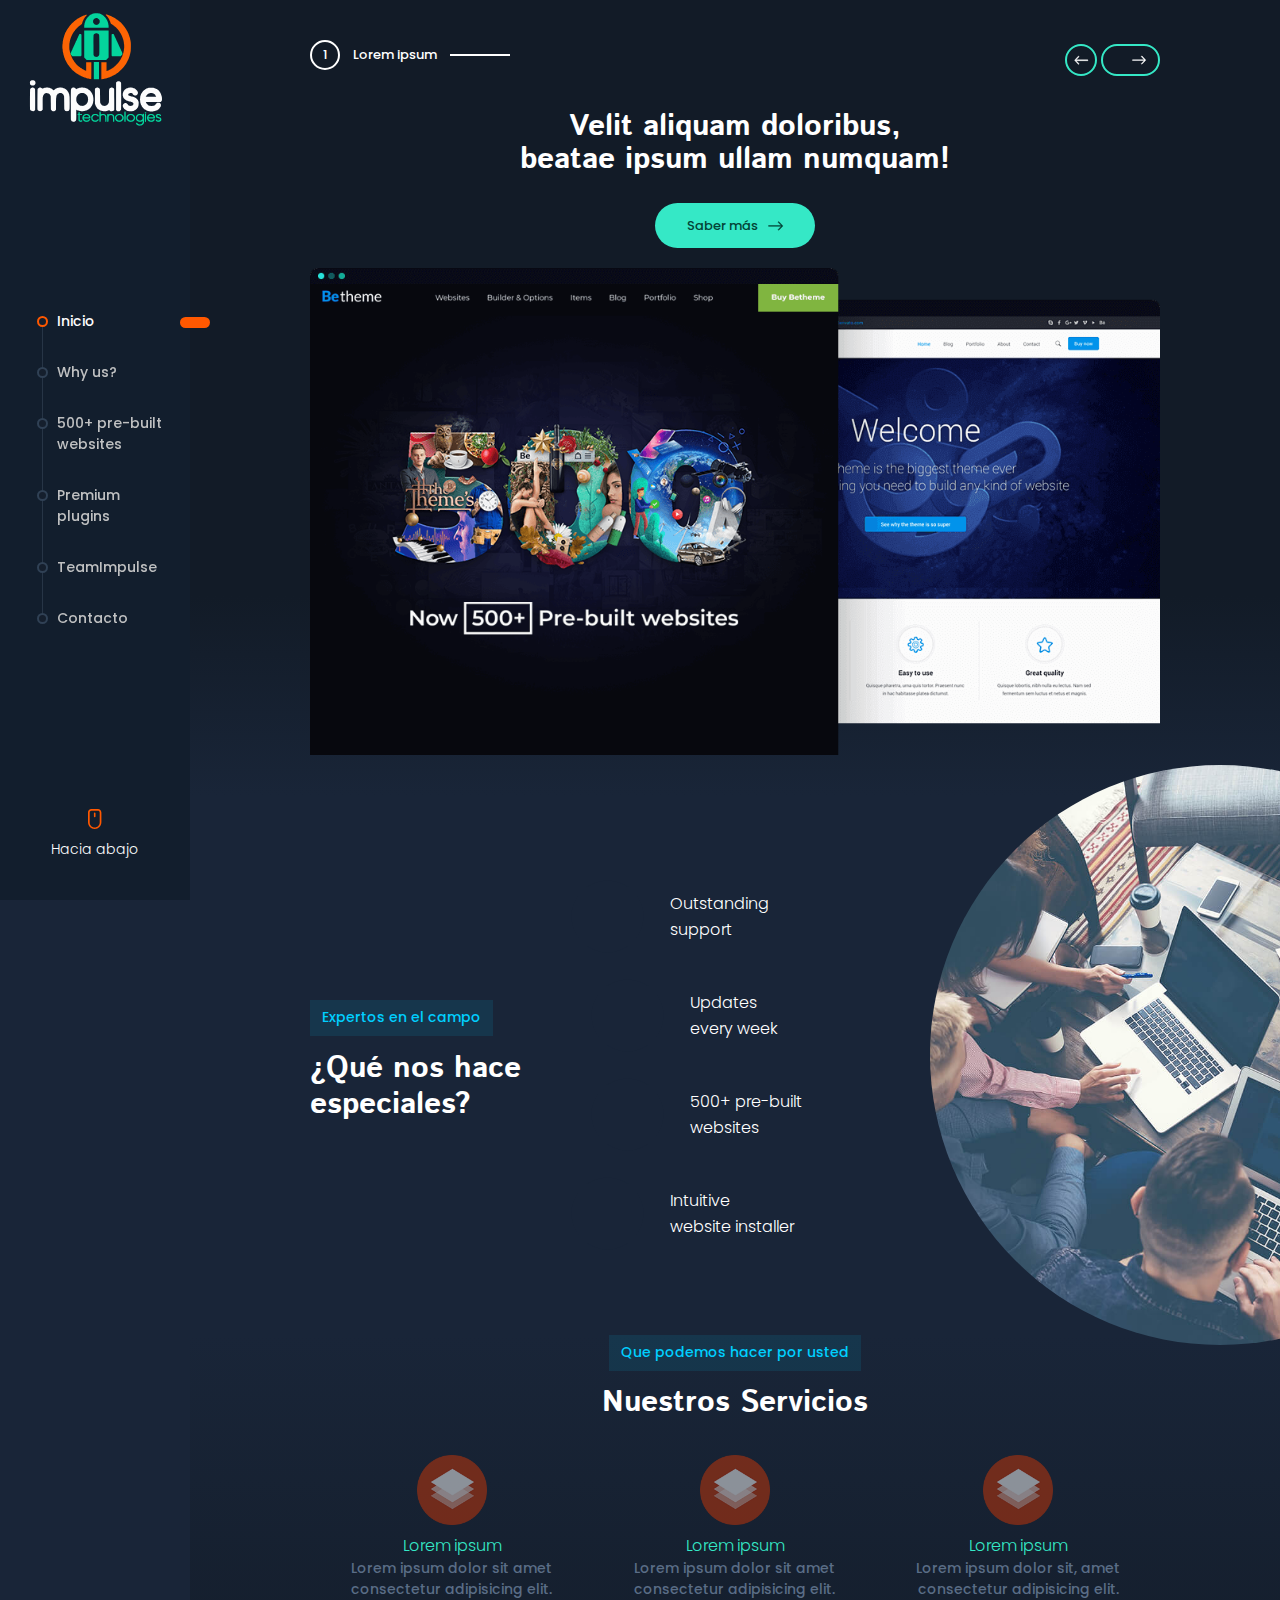
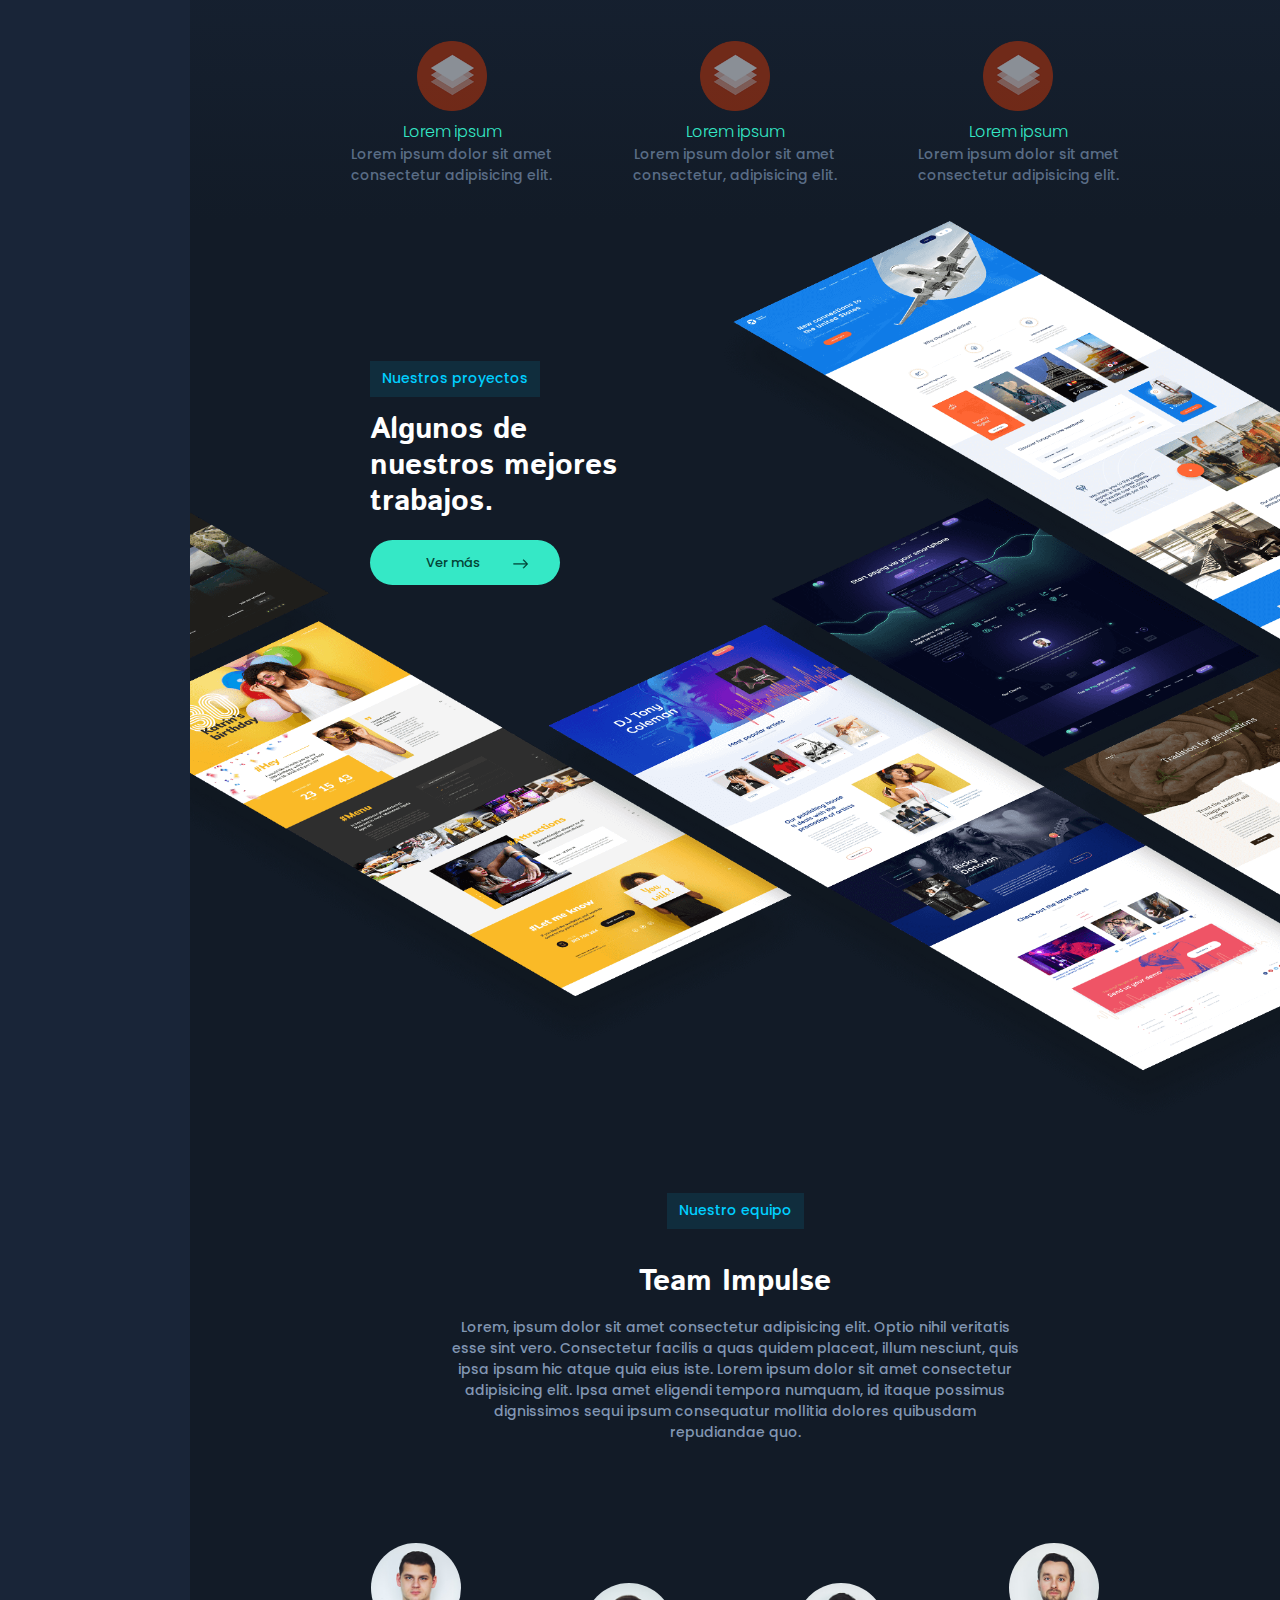
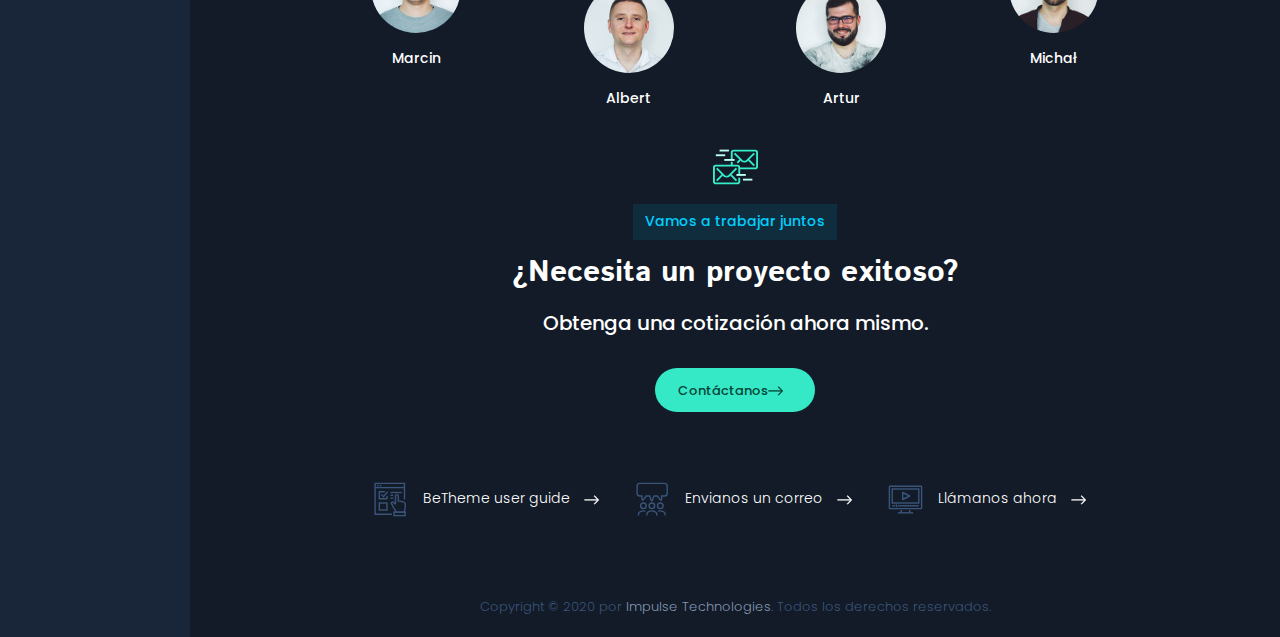
<file: index.html>
﻿<!DOCTYPE HTML>
<html class="no-js" lang="pl-PL">
<head>
        <title>Impulse Technologies | Creando tu mundo digital</title>

        <meta property="og:title" content="Impulse Technologies | Creando tu mundo digital">
        <meta property="og:url" content="index.html">
        <meta property="og:image" content="assets/images/meta.png">

        <meta charset="UTF-8">
        <meta name="viewport" content="width=device-width, initial-scale=1, maximum-scale=1">

        <meta name="description" content="We are an experienced team creating great, unique and easy to set up templates for WordPress. Our domain is creativity, experience and openness to new horizons.">
        <meta name="keywords" content="wordpress, theme, betheme, premium, multi-purpose, developer, pre-built websites, premium plugins, support">

        <link rel="icon" type="image/icon" href="assets/images/favicon.ico">
        <!-- Style -->
        <link rel="stylesheet" href="assets/css/bootstrap.css">
        <link rel="stylesheet" href="assets/css/bootstrap-grid.css">
        <link rel="stylesheet" href="assets/css/bootstrap-reboot.css">
        <link rel="stylesheet" href="assets/css/slick.css">
        <link rel="stylesheet" href="assets/css/slick-theme.css">
        <link rel="stylesheet" href="assets/css/jquery.fullpage.css">
        <link rel="stylesheet" href="assets/css/muffin.css">
    </head>

    <body>
<!-- preloader -->
        <!-- <div class="preloaderWindow">
            <div class="preloaderContainer">
                <div class="preloaderMiddle">
                    <div class="logo">
                        <img src="assets/images/logo4.svg" alt="">
                        <div class="patternImg patternImg1"><img src="assets/images/pattern/3.svg" alt=""></div>
                        <div class="patternImg patternImg2"><img src="assets/images/pattern/3.svg" alt=""></div>
                        <div class="patternImg patternImg3"><img src="assets/images/pattern/2.svg" alt=""></div>
                        <div class="patternImg patternImg4"><img src="assets/images/pattern/8.svg" alt=""></div>
                        <div class="patternImg patternImg5"><img src="assets/images/pattern/9.svg" alt=""></div>
                        <div class="patternImg patternImg6"><img src="assets/images/pattern/5.svg" alt=""></div>
                    </div>
                    <div class="line">
                        <div class="current"></div>
                    </div>
                    <div class="text">Loading, please wait...</div>
                </div>
            </div>
        </div> -->
<!-- menu -->
        <div class="menuMobile">
            <div class="logo"><a><img src="assets/images/logo3.svg" alt="Impulse Technologies"></a></div>
        </div>
        <div class="hamburger">
            <a>
                <svg version="1.1" xmlns="https://www.w3.org/2000/svg" xmlns:xlink="https://www.w3.org/1999/xlink" x="0px" y="0px"
                    width="24px" height="24px" viewBox="0 0 24 24" enable-background="new 0 0 24 24" xml:space="preserve">
                    <line class="st0" x1="22.1" y1="12" x2="2" y2="12"/>
                    <line class="st0" x1="22.1" y1="3.8" x2="2" y2="3.8"/>
                    <line class="st0" x1="2" y1="20.1" x2="22.1" y2="20.1"/>
               </svg>
            </a>
        </div>
        <div class="menuMobilePopup">
            <div class="menuMobilePopupContainer">
                <div class="menuMobilePopupMiddle">
                    <div class="mobileHeader">
                        <div class="logo"><a><img src="assets/images/logo3.svg" alt="Muffin Group"></a></div>
                        <div class="menuMobilePopupClose">
                            <a>
                                <svg version="1.1" xmlns="https://www.w3.org/2000/svg" xmlns:xlink="https://www.w3.org/1999/xlink" x="0px" y="0px"
                                    width="24px" height="24px" viewBox="0 0 24 24" enable-background="new 0 0 24 24" xml:space="preserve">
                                    <line stroke-miterlimit="10" x1="3.826" y1="4.014" x2="20.174" y2="20.361"/>
                                    <line stroke-miterlimit="10" x1="20.174" y1="4.014" x2="3.823" y2="20.365"/>
                                </svg>
                            </a>
                        </div>
                    </div>
                    <div class="menuMobilePopupWindow">
                        <div class="menuMobilePopupContent">
                            <ul>
                                <li class="button buttonHome"><a class="menu-links" menuanchor="homePage">Inicio</a></li>
                                <li class="button buttonWhy"><a class="menu-links" menuanchor="whyPage" href="#whyPage">Why us?</a></li>
                                <li class="button buttonWebsites"><a class="menu-links" menuanchor="websitesPage" href="#websitesPage">500+ pre-built websites</a></li>
                                <li class="button buttonPremium"><a class="menu-links" menuanchor="premiumPage" href="#premiumPage">Premium plugins</a></li>
                                <li class="button buttonWho"><a class="menu-links" menuanchor="teamimpulse" href="#teamimpulse">TeamImpulse</a></li>
                                <li class="button buttonContact"><a class="menu-links" menuanchor="whoPage" href="#whoPage">Contacto</a></li>
                            </ul>
                            <div class="clear"></div>
                        </div>
                    </div>
                </div>
            </div>
        </div>

        <div class="sidebar">
            <div class="logo">
                <h1><a><img src="assets/images/logo.svg" alt="Muffin Group"></a></h1>
            </div>
            <div id="menu">
                <div class="menuMiddle">
                    <div class="menuContainer">
                        <ul>
                            <li class="button buttonHome"><a class="menu-links" menuanchor="homePage"><span class="circle"></span><span class="line"></span>Inicio</a></li>
                            <li class="button buttonWhy"><a class="menu-links" menuanchor="whyPage" href="#whyPage"><span class="circle"></span><span class="line"></span>Why us?</a></li>
                            <li class="button buttonWebsites"><a class="menu-links" menuanchor="websitesPage" href="#websitesPage"><span class="circle"></span><span class="line"></span>500+ pre-built websites</a></li>
                            <li class="button buttonPremium"><a class="menu-links" menuanchor="premiumPage" href="#premiumPage"><span class="circle"></span><span class="line"></span>Premium plugins</a></li>
                            <li class="button buttonWho"><a class="menu-links" menuanchor="whoPage" href="#whoPage"><span class="circle"></span><span class="line"></span>TeamImpulse</a></li>
                            <li class="button buttonContact"><a class="menu-links" menuanchor="contactPage" href="#contactPage"><span class="circle"></span><span class="line"></span>Contacto</a></li>
                        </ul>
                        <div class="border"></div>
                    </div>
                </div>
            </div>
            <div class="scrollDown">
                <a>
                    <span class="img"><img src="assets/images/scrollDown.svg" alt=""></span>
                    <span>Hacia abajo</span>
                </a>
            </div>
            <div class="scrollUp">
                <a>
                    <span class="img"><img src="assets/images/scrollDown.svg" alt=""></span>
                    <span>Hacia arriba</span>
                </a>
            </div>
        </div>

        <iframe class="likeMuffin" src="https://www.facebook.com/plugins/like.php?href=https%3A%2F%2Fwww.facebook.com%2FMuffinGroup%2F&amp;width=120px&amp;layout=button_count&amp;action=like&amp;size=small&amp;show_faces=false&amp;share=false&amp;height=21&amp;appId" width="20px" height="21" style="border:none;overflow:hidden" scrolling="no" frameborder="0" allowTransparency="true"></iframe>
<!-- cover -->
        <div class="muffin">
            <div id="fullpage">
                <div class="section fp-auto-height">
                    <div class="sliderSection">
                        <div class="wrapper">
                            <div class="muffinSlider" data-parallax='{"y": -40}'>
                                <div class="muffinSlide">
                                    <div class="navigation">
                                        <div class="column active">
                                            <div class="number"><div>1</div></div>
                                            <div class="name">Lorem ipsum</div>
                                            <div class="preloader"><div><span></span></div></div>
                                        </div>
                                        <div class="column">
                                            <div class="number goToNext"><div>2</div></div>
                                            <div class="name goToNext">Lorem ipsum dolor sit amet</div>
                                            <div class="preloader"><div><span></span></div></div>
                                        </div>
                                        <div class="column">
                                            <div class="number goTo3Slide"><div>3</div></div>
                                            <div class="name goTo3Slide">Lorem ipsum dolor amet</div>
                                        </div>
                                    </div>
                                    <div class="headline" data-parallax='{"y": -40}'>
                                        <h1>Velit aliquam doloribus, <br>beatae ipsum ullam numquam!</h1>
                                        <div class="button">
                                            <a href="#">
                                                Saber más <span><img src="assets/images/arrow.svg" alt=""></span>
                                            </a>
                                        </div>
                                    </div>
                                    <div class="slideImage"><img src="assets/images/slides/1.png" alt=""></div>
                                </div>
                                <div class="muffinSlide">
                                    <div class="navigation">
                                        <div class="column">
                                            <div class="number goToPrev"><div>1</div></div>
                                            <div class="name goToPrev">Lorem ipsum</div>
                                            <div class="preloader"><div><span></span></div></div>
                                        </div>
                                        <div class="column active">
                                            <div class="number"><div>2</div></div>
                                            <div class="name">Lorem ipsum dolor sit amet</div>
                                            <div class="preloader"><div><span></span></div></div>
                                        </div>
                                        <div class="column">
                                            <div class="number goToNext"><div>3</div></div>
                                            <div class="name goToNext">Lorem ipsum dolor amet</div>
                                        </div>
                                    </div>
                                    <div class="headline" data-parallax='{"y": -40}'>
                                        <h1>Lorem ipsum dolor <br>saepe obcaecati sapiente?</h1>
                                        <div class="button">
                                            <a href="#">
                                                Saber más <span><img src="assets/images/arrow.svg" alt=""></span>
                                            </a>
                                        </div>
                                    </div>
                                    <div class="slideImage"><img src="assets/images/slides/2.png" alt=""></div>
                                </div>
                                
                                <div class="muffinSlide">
                                    <div class="navigation">
                                        <div class="column">
                                            <div class="number goToPrev"><div>2</div></div>
                                            <div class="name goToPrev">Lorem ipsum dolor sit amet</div>
                                            <div class="preloader"><div><span></span></div></div>
                                        </div>
                                        <div class="column active">
                                            <div class="number"><div>3</div></div>
                                            <div class="name">Lorem ipsum dolor amet</div>
                                            <div class="preloader"><div><span></span></div></div>
                                        </div>
                                        <div class="column">
                                            <div class="number goToNext"><div>1</div></div>
                                            <div class="name goToNext">Lorem ipsum</div>
                                        </div>
                                    </div>
                                    <div class="headline" data-parallax='{"y": -40}'>
                                        <h1>Amet consectetur adipisicing elit. <br>corrupti nam perferendis</h1>
                                        <div class="button">
                                            <a href="#">
                                                Saber más <span><img src="assets/images/arrow.svg" alt=""></span>
                                            </a>
                                        </div>
                                    </div>
                                    <div class="slideImage"><img src="assets/images/slides/4.png" alt=""></div>
                                </div>
                            </div>
                        </div>
                    </div>
                </div>
<!-- about -->
                <div class="section fp-auto-height">
                    <div class="whySection" data-parallax='{"y": -40}'>
                        <div class="leftSvg">
                            <svg id="bigCirclesSvg" version="1.1" xmlns="https://www.w3.org/2000/svg" xmlns:xlink="https://www.w3.org/1999/xlink" x="0px" y="0px"
                                viewBox="0 0 780 1560" enable-background="new 0 0 780 1560" xml:space="preserve">
                                <path class="lineBig" stroke-dasharray="1000 1000" stroke-dashoffset="1000" fill="none" stroke="#00A69C" stroke-width="2" d="M0,6c427.5,0,774,341.5,774,769S427.5,1554,0,1554"/>
                                <path class="lineMedium" fill="none" stroke="#00A69C" stroke-width="2" stroke-miterlimit="10" d="M0,199.5c320.6,0,580.5,254.9,580.5,575.5S320.6,1360.5,0,1360.5"/>
                            </svg>
                        </div>
                        <div class="rightPhoto"></div>
                        <div class="wrapper">
                            <div class="whyTable">
                                <div class="whyColumnLeft">
                                    <span class="sub-title">Expertos en el campo</span>
                                    <h2>¿Qué nos hace <br>especiales?</h2>
                                </div>
                                <div class="whyColumnCenter">
                                    <div class="icons">
                                        <div class="iconRow icon1">
                                            <div class="circle">
                                                <svg version="1.1" id="whyCircle1" xmlns="https://www.w3.org/2000/svg" xmlns:xlink="https://www.w3.org/1999/xlink" x="0px" y="0px"
                                                    viewBox="0 0 100 100" enable-background="new 0 0 100 100" xml:space="preserve">
                                                    <circle class="circle1" fill="#192538" stroke="#00A69C" stroke-width="2" stroke-miterlimit="10" cx="50" cy="50" r="48"/>
                                                </svg>
                                                <img src="assets/images/whyIcon1.svg" alt="">
                                            </div>
                                            <div class="title">Outstanding <br>support</div>
                                        </div>
                                        <div class="iconRow icon2 middle">
                                            <div class="circle">
                                                <svg version="1.1" id="whyCircle2" xmlns="https://www.w3.org/2000/svg" xmlns:xlink="https://www.w3.org/1999/xlink" x="0px" y="0px"
                                                    viewBox="0 0 100 100" enable-background="new 0 0 100 100" xml:space="preserve">
                                                    <circle class="circle2" fill="#192538" stroke="#00A69C" stroke-width="2" stroke-miterlimit="10" cx="50" cy="50" r="48"/>
                                                </svg>
                                                <img src="assets/images/whyIcon2.svg" alt="">
                                            </div>
                                            <div class="title">Updates <br>every week</div>
                                        </div>
                                        <div class="iconRow icon3 middle">
                                            <div class="circle">
                                                <svg version="1.1" id="whyCircle3" xmlns="https://www.w3.org/2000/svg" xmlns:xlink="https://www.w3.org/1999/xlink" x="0px" y="0px"
                                                    viewBox="0 0 100 100" enable-background="new 0 0 100 100" xml:space="preserve">
                                                    <circle class="circle3" fill="#192538" stroke="#00A69C" stroke-width="2" stroke-miterlimit="10" cx="50" cy="50" r="48"/>
                                                </svg>
                                                <img src="assets/images/whyIcon3.svg" alt="">
                                            </div>
                                            <div class="title">500+ pre-built <br>websites</div>
                                        </div>
                                        <div class="iconRow icon4">
                                            <div class="circle">
                                                <svg version="1.1" id="whyCircle4" xmlns="https://www.w3.org/2000/svg" xmlns:xlink="https://www.w3.org/1999/xlink" x="0px" y="0px"
                                                    viewBox="0 0 100 100" enable-background="new 0 0 100 100" xml:space="preserve">
                                                    <circle class="circle4" fill="#192538" stroke="#00A69C" stroke-width="2" stroke-miterlimit="10" cx="50" cy="50" r="48"/>
                                                </svg>
                                                <img src="assets/images/whyIcon4.svg" alt="">
                                            </div>
                                            <div class="title">Intuitive <br>website installer</div>
                                        </div>
                                    </div>
                                </div>
                            </div>
                        </div>
                    </div>
                </div>
<!-- testimonios -->
                <!-- <div class="section fp-auto-height">
                    <div class="clientsSection">
                        <div class="wrapper">
                            <div class="headline" data-parallax='{"y": -40}'>
                                <div class="headlineTop">Over</div>
                                <div class="headlineMiddle">
                                    <h2>200 000</h2>
                                    <svg version="1.1" xmlns="https://www.w3.org/2000/svg" xmlns:xlink="https://www.w3.org/1999/xlink" x="0px" y="0px"
                                        viewBox="0 0 1033 225" enable-background="new 0 0 1033 225" xml:space="preserve">
                                        <g>
                                            <path class="number2" fill="none" stroke="#3A547A" stroke-width="2" stroke-miterlimit="10" d="M11,219.9c-7.3,0-11-3.2-11-9.5v-7c0-5.1,2.3-10.1,7-15.1l43.8-46.1c13.2-14,25.2-26.4,36.2-37.3
                                          		c10.9-10.9,16.4-21.9,16.4-33s-2.8-19.3-8.3-24.5c-5.5-5.2-12.5-7.8-21-7.8c-13.5,0-22.9,3.1-28.1,9.4c-5.3,6.3-9.1,12.9-11.4,20.1
                                          		c-2.2,6.9-6.3,9.4-12.3,7.5l-14.8-5c-4.8-1.7-6.2-6.2-4.1-13.8c3.8-14,11.6-26,23.3-36c11.7-10,29.1-15,52.1-15
                                          		c24,0,41.5,6.2,52.3,18.5c10.8,12.4,16.3,25.8,16.3,40.2c0,19-7.9,35.7-23.7,50c-15.8,14.3-30.2,28.3-43.1,41.9l-25.2,26.3v0.6
                                          		c5.9-0.4,10.8-0.6,14.7-0.6h68.6c7.3,0,11,3.2,11,9.5v17.3c0,6.3-3.7,9.5-11,9.5H11z"/>
                                            <path class="number0" fill="none" stroke="#3A547A" stroke-width="2" stroke-miterlimit="10" d="M175.8,115.7c0-39.6,6.2-67.6,18.5-84.2c12.3-16.6,31.2-24.9,56.5-24.9c25.4,0,44.2,8.3,56.5,24.9
                                          		c12.3,16.6,18.5,44.7,18.5,84.2s-6.2,67.6-18.5,84.2c-12.3,16.6-31.2,24.9-56.5,24.9c-25.4,0-44.2-8.3-56.5-24.9
                                          		C182,183.3,175.8,155.3,175.8,115.7z M219.2,115.7c0,18.1,1.5,35.4,4.5,52.1c3,16.7,12,25,27.2,25c15.1,0,24.2-8.3,27.2-25
                                          		c3-16.7,4.5-34.1,4.5-52.1c0-18.1-1.5-35.4-4.5-52.1c-3-16.7-12-25-27.2-25c-15.1,0-24.2,8.3-27.2,25
                                          		C220.7,80.3,219.2,97.7,219.2,115.7z"/>
                                            <path class="number0" fill="none" stroke="#3A547A" stroke-width="2" stroke-miterlimit="10" d="M351.6,115.7c0-39.6,6.2-67.6,18.5-84.2c12.3-16.6,31.2-24.9,56.5-24.9c25.4,0,44.2,8.3,56.5,24.9
                                          		c12.3,16.6,18.5,44.7,18.5,84.2s-6.2,67.6-18.5,84.2c-12.3,16.6-31.2,24.9-56.5,24.9c-25.4,0-44.2-8.3-56.5-24.9
                                          		C357.7,183.3,351.6,155.3,351.6,115.7z M395,115.7c0,18.1,1.5,35.4,4.5,52.1c3,16.7,12,25,27.2,25c15.1,0,24.2-8.3,27.2-25
                                          		c3-16.7,4.5-34.1,4.5-52.1c0-18.1-1.5-35.4-4.5-52.1c-3-16.7-12-25-27.2-25c-15.1,0-24.2,8.3-27.2,25
                                          		C396.4,80.3,395,97.7,395,115.7z"/>
                                            <path class="number0" fill="none" stroke="#3A547A" stroke-width="2" stroke-miterlimit="10" d="M527.4,115.7c0-39.6,6.2-67.6,18.5-84.2C558.1,14.9,577,6.6,602.4,6.6c25.4,0,44.2,8.3,56.5,24.9
                                          		c12.3,16.6,18.5,44.7,18.5,84.2s-6.2,67.6-18.5,84.2c-12.3,16.6-31.2,24.9-56.5,24.9c-25.4,0-44.2-8.3-56.5-24.9
                                          		C533.5,183.3,527.4,155.3,527.4,115.7z M570.7,115.7c0,18.1,1.5,35.4,4.5,52.1c3,16.7,12,25,27.2,25c15.1,0,24.2-8.3,27.2-25
                                          		c3-16.7,4.5-34.1,4.5-52.1c0-18.1-1.5-35.4-4.5-52.1c-3-16.7-12-25-27.2-25c-15.1,0-24.2,8.3-27.2,25
                                          		C572.2,80.3,570.7,97.7,570.7,115.7z"/>
                                            <path class="number0" fill="none" stroke="#3A547A" stroke-width="2" stroke-miterlimit="10" d="M703.2,115.7c0-39.6,6.2-67.6,18.5-84.2c12.3-16.6,31.2-24.9,56.5-24.9c25.4,0,44.2,8.3,56.5,24.9
                                          		c12.3,16.6,18.5,44.7,18.5,84.2s-6.2,67.6-18.5,84.2c-12.3,16.6-31.2,24.9-56.5,24.9c-25.4,0-44.2-8.3-56.5-24.9
                                          		C709.3,183.3,703.2,155.3,703.2,115.7z M746.5,115.7c0,18.1,1.5,35.4,4.5,52.1c3,16.7,12,25,27.2,25c15.1,0,24.2-8.3,27.2-25
                                          		c3-16.7,4.5-34.1,4.5-52.1c0-18.1-1.5-35.4-4.5-52.1c-3-16.7-12-25-27.2-25c-15.1,0-24.2,8.3-27.2,25
                                          		C748,80.3,746.5,97.7,746.5,115.7z"/>
                                            <path class="number0" fill="none" stroke="#3A547A" stroke-width="2" stroke-miterlimit="10" d="M878.9,115.7c0-39.6,6.2-67.6,18.5-84.2c12.3-16.6,31.2-24.9,56.5-24.9c25.4,0,44.2,8.3,56.5,24.9
                                          		c12.3,16.6,18.5,44.7,18.5,84.2s-6.2,67.6-18.5,84.2c-12.3,16.6-31.2,24.9-56.5,24.9c-25.4,0-44.2-8.3-56.5-24.9
                                          		C885.1,183.3,878.9,155.3,878.9,115.7z M922.3,115.7c0,18.1,1.5,35.4,4.5,52.1c3,16.7,12,25,27.2,25c15.1,0,24.2-8.3,27.2-25
                                          		c3-16.7,4.5-34.1,4.5-52.1c0-18.1-1.5-35.4-4.5-52.1c-3-16.7-12-25-27.2-25c-15.1,0-24.2,8.3-27.2,25
                                          		C923.8,80.3,922.3,97.7,922.3,115.7z"/>
                                        </g>
                                    </svg>
                                </div>
                                <div class="headlineBottom">satisfied users!</div>
                            </div>
                            <div class="avatars" data-parallax='{"y": -40}'>
                                <div class="avatar" style="background-image: url(assets/images/avatar1.jpg)"></div>
                                <div class="avatarBig" style="background-image: url(assets/images/avatar2.jpg)"></div>
                                <div class="avatar" style="background-image: url(assets/images/avatar3.jpg)"></div>
                            </div>
                            <div class="subTitle" data-parallax='{"y": -20}'>But what do they say?</div>
                            <div class="quoteSlider">
                                <div class="quote">
                                    <div class="quoteContainer">
                                        <div class="start"><img src="assets/images/quote1.svg" alt=""></div>
                                        <div class="end"><img src="assets/images/quote2.svg" alt=""></div>
                                        Be Theme has been one of the most popular multipurpose WordPress themes for a long time. It is by far the biggest of the premier themes in terms of functionality, as well as in terms of the number of its ready-to-use pre-made layouts that cover almost any theme you can think of...
                                    </div>
                                    <div class="logoSlider">
                                        <div class="logoColumn current">
                                            <div class="logoContainer">
                                                <a data-slide="1">
                                                    <img class="normal" src="assets/images/logos/1.png" alt="">
                                                    <img class="hover" src="assets/images/logos/1h.png" alt="">
                                                </a>
                                            </div>
                                        </div>
                                        <div class="logoColumn">
                                            <div class="logoContainer">
                                                <a data-slide="2">
                                                    <img class="normal" src="assets/images/logos/2.png" alt="">
                                                    <img class="hover" src="assets/images/logos/2h.png" alt="">
                                                </a>
                                            </div>
                                        </div>
                                        <div class="logoColumn">
                                            <div class="logoContainer">
                                                <a data-slide="3">
                                                    <img class="normal" src="assets/images/logos/3.png" alt="">
                                                    <img class="hover" src="assets/images/logos/3h.png" alt="">
                                                </a>
                                            </div>
                                        </div>
                                        <div class="logoColumn">
                                            <div class="logoContainer">
                                                <a data-slide="4">
                                                    <img class="normal" src="assets/images/logos/4.png" alt="">
                                                    <img class="hover" src="assets/images/logos/4h.png" alt="">
                                                </a>
                                            </div>
                                        </div>
                                        <div class="logoColumn">
                                            <div class="logoContainer">
                                                <a data-slide="5">
                                                    <img class="normal" src="assets/images/logos/5.png" alt="">
                                                    <img class="hover" src="assets/images/logos/5h.png" alt="">
                                                </a>
                                            </div>
                                        </div>
                                        <div class="logoColumn">
                                            <div class="logoContainer">
                                                <a data-slide="6">
                                                    <img class="normal" src="assets/images/logos/6.png" alt="">
                                                    <img class="hover" src="assets/images/logos/6h.png" alt="">
                                                </a>
                                            </div>
                                        </div>
                                    </div>
                                </div>
                                <div class="quote">
                                    <div class="quoteContainer">
                                        <div class="start"><img src="assets/images/quote1.svg" alt=""></div>
                                        <div class="end"><img src="assets/images/quote2.svg" alt=""></div>
                                        Pick a unique layout to better represent your client’s project, and then wow them with plenty of integrated goods like MailChimp, Yoast and bbPress. BeTheme receives updates on a weekly basis and has more than 200 shortcodes to fall back on...
                                    </div>
                                    <div class="logoSlider">
                                        <div class="logoColumn">
                                            <div class="logoContainer">
                                                <a data-slide="1">
                                                    <img class="normal" src="assets/images/logos/1.png" alt="">
                                                    <img class="hover" src="assets/images/logos/1h.png" alt="">
                                                </a>
                                            </div>
                                        </div>
                                        <div class="logoColumn current">
                                            <div class="logoContainer">
                                                <a data-slide="2">
                                                    <img class="normal" src="assets/images/logos/2.png" alt="">
                                                    <img class="hover" src="assets/images/logos/2h.png" alt="">
                                                </a>
                                            </div>
                                        </div>
                                        <div class="logoColumn">
                                            <div class="logoContainer">
                                                <a data-slide="3">
                                                    <img class="normal" src="assets/images/logos/3.png" alt="">
                                                    <img class="hover" src="assets/images/logos/3h.png" alt="">
                                                </a>
                                            </div>
                                        </div>
                                        <div class="logoColumn">
                                            <div class="logoContainer">
                                                <a data-slide="4">
                                                    <img class="normal" src="assets/images/logos/4.png" alt="">
                                                    <img class="hover" src="assets/images/logos/4h.png" alt="">
                                                </a>
                                            </div>
                                        </div>
                                        <div class="logoColumn">
                                            <div class="logoContainer">
                                                <a data-slide="5">
                                                    <img class="normal" src="assets/images/logos/5.png" alt="">
                                                    <img class="hover" src="assets/images/logos/5h.png" alt="">
                                                </a>
                                            </div>
                                        </div>
                                        <div class="logoColumn">
                                            <div class="logoContainer">
                                                <a data-slide="6">
                                                    <img class="normal" src="assets/images/logos/6.png" alt="">
                                                    <img class="hover" src="assets/images/logos/6h.png" alt="">
                                                </a>
                                            </div>
                                        </div>
                                    </div>
                                </div>
                                <div class="quote">
                                    <div class="quoteContainer">
                                        <div class="start"><img src="assets/images/quote1.svg" alt=""></div>
                                        <div class="end"><img src="assets/images/quote2.svg" alt=""></div>
                                        Because creatives are bound to a timescale, and we also have to be ready for any type of client who comes knocking at our doors. Cut corners and find all the supplies that you need with this premium theme for WordPress...
                                    </div>
                                    <div class="logoSlider">
                                        <div class="logoColumn">
                                            <div class="logoContainer">
                                                <a data-slide="1">
                                                    <img class="normal" src="assets/images/logos/1.png" alt="">
                                                    <img class="hover" src="assets/images/logos/1h.png" alt="">
                                                </a>
                                            </div>
                                        </div>
                                        <div class="logoColumn">
                                            <div class="logoContainer">
                                                <a data-slide="2">
                                                    <img class="normal" src="assets/images/logos/2.png" alt="">
                                                    <img class="hover" src="assets/images/logos/2h.png" alt="">
                                                </a>
                                            </div>
                                        </div>
                                        <div class="logoColumn current">
                                            <div class="logoContainer">
                                                <a data-slide="3">
                                                    <img class="normal" src="assets/images/logos/3.png" alt="">
                                                    <img class="hover" src="assets/images/logos/3h.png" alt="">
                                                </a>
                                            </div>
                                        </div>
                                        <div class="logoColumn">
                                            <div class="logoContainer">
                                                <a data-slide="4">
                                                    <img class="normal" src="assets/images/logos/4.png" alt="">
                                                    <img class="hover" src="assets/images/logos/4h.png" alt="">
                                                </a>
                                            </div>
                                        </div>
                                        <div class="logoColumn">
                                            <div class="logoContainer">
                                                <a data-slide="5">
                                                    <img class="normal" src="assets/images/logos/5.png" alt="">
                                                    <img class="hover" src="assets/images/logos/5h.png" alt="">
                                                </a>
                                            </div>
                                        </div>
                                        <div class="logoColumn">
                                            <div class="logoContainer">
                                                <a data-slide="6">
                                                    <img class="normal" src="assets/images/logos/6.png" alt="">
                                                    <img class="hover" src="assets/images/logos/6h.png" alt="">
                                                </a>
                                            </div>
                                        </div>
                                    </div>
                                </div>
                                <div class="quote">
                                    <div class="quoteContainer">
                                        <div class="start"><img src="assets/images/quote1.svg" alt=""></div>
                                        <div class="end"><img src="assets/images/quote2.svg" alt=""></div>
                                        Pre-built websites represent a new and exciting trend in web design. They give the user a solid foundation to work from, and they serve as excellent conceptual design tools as well...
                                    </div>
                                    <div class="logoSlider">
                                        <div class="logoColumn">
                                            <div class="logoContainer">
                                                <a data-slide="1">
                                                    <img class="normal" src="assets/images/logos/1.png" alt="">
                                                    <img class="hover" src="assets/images/logos/1h.png" alt="">
                                                </a>
                                            </div>
                                        </div>
                                        <div class="logoColumn">
                                            <div class="logoContainer">
                                                <a data-slide="2">
                                                    <img class="normal" src="assets/images/logos/2.png" alt="">
                                                    <img class="hover" src="assets/images/logos/2h.png" alt="">
                                                </a>
                                            </div>
                                        </div>
                                        <div class="logoColumn">
                                            <div class="logoContainer">
                                                <a data-slide="3">
                                                    <img class="normal" src="assets/images/logos/3.png" alt="">
                                                    <img class="hover" src="assets/images/logos/3h.png" alt="">
                                                </a>
                                            </div>
                                        </div>
                                        <div class="logoColumn current">
                                            <div class="logoContainer">
                                                <a data-slide="4">
                                                    <img class="normal" src="assets/images/logos/4.png" alt="">
                                                    <img class="hover" src="assets/images/logos/4h.png" alt="">
                                                </a>
                                            </div>
                                        </div>
                                        <div class="logoColumn">
                                            <div class="logoContainer">
                                                <a data-slide="5">
                                                    <img class="normal" src="assets/images/logos/5.png" alt="">
                                                    <img class="hover" src="assets/images/logos/5h.png" alt="">
                                                </a>
                                            </div>
                                        </div>
                                        <div class="logoColumn">
                                            <div class="logoContainer">
                                                <a data-slide="6">
                                                    <img class="normal" src="assets/images/logos/6.png" alt="">
                                                    <img class="hover" src="assets/images/logos/6h.png" alt="">
                                                </a>
                                            </div>
                                        </div>
                                    </div>
                                </div>
                                <div class="quote">
                                    <div class="quoteContainer">
                                        <div class="start"><img src="assets/images/quote1.svg" alt=""></div>
                                        <div class="end"><img src="assets/images/quote2.svg" alt=""></div>
                                        BeTheme is one of the greatest WordPress themes, that you can use to create different kinds of websites, for electric, veterinarian, loan agency, charity agency, sitter, moving company, barber, health magazine, book writer, plumber, art agency, interior design company and many others...
                                    </div>
                                    <div class="logoSlider">
                                        <div class="logoColumn">
                                            <div class="logoContainer">
                                                <a data-slide="1">
                                                    <img class="normal" src="assets/images/logos/1.png" alt="">
                                                    <img class="hover" src="assets/images/logos/1h.png" alt="">
                                                </a>
                                            </div>
                                        </div>
                                        <div class="logoColumn">
                                            <div class="logoContainer">
                                                <a data-slide="2">
                                                    <img class="normal" src="assets/images/logos/2.png" alt="">
                                                    <img class="hover" src="assets/images/logos/2h.png" alt="">
                                                </a>
                                            </div>
                                        </div>
                                        <div class="logoColumn">
                                            <div class="logoContainer">
                                                <a data-slide="3">
                                                    <img class="normal" src="assets/images/logos/3.png" alt="">
                                                    <img class="hover" src="assets/images/logos/3h.png" alt="">
                                                </a>
                                            </div>
                                        </div>
                                        <div class="logoColumn">
                                            <div class="logoContainer">
                                                <a data-slide="4">
                                                    <img class="normal" src="assets/images/logos/4.png" alt="">
                                                    <img class="hover" src="assets/images/logos/4h.png" alt="">
                                                </a>
                                            </div>
                                        </div>
                                        <div class="logoColumn current">
                                            <div class="logoContainer">
                                                <a data-slide="5">
                                                    <img class="normal" src="assets/images/logos/5.png" alt="">
                                                    <img class="hover" src="assets/images/logos/5h.png" alt="">
                                                </a>
                                            </div>
                                        </div>
                                        <div class="logoColumn">
                                            <div class="logoContainer">
                                                <a data-slide="6">
                                                    <img class="normal" src="assets/images/logos/6.png" alt="">
                                                    <img class="hover" src="assets/images/logos/6h.png" alt="">
                                                </a>
                                            </div>
                                        </div>
                                    </div>
                                </div>
                                <div class="quote">
                                    <div class="quoteContainer">
                                        <div class="start"><img src="assets/images/quote1.svg" alt=""></div>
                                        <div class="end"><img src="assets/images/quote2.svg" alt=""></div>
                                        In the world of premium WordPress themes, BeTheme is living proof that bigger can be better...
                                    </div>
                                    <div class="logoSlider">
                                        <div class="logoColumn">
                                            <div class="logoContainer">
                                                <a data-slide="1">
                                                    <img class="normal" src="assets/images/logos/1.png" alt="">
                                                    <img class="hover" src="assets/images/logos/1h.png" alt="">
                                                </a>
                                            </div>
                                        </div>
                                        <div class="logoColumn">
                                            <div class="logoContainer">
                                                <a data-slide="2">
                                                    <img class="normal" src="assets/images/logos/2.png" alt="">
                                                    <img class="hover" src="assets/images/logos/2h.png" alt="">
                                                </a>
                                            </div>
                                        </div>
                                        <div class="logoColumn">
                                            <div class="logoContainer">
                                                <a data-slide="3">
                                                    <img class="normal" src="assets/images/logos/3.png" alt="">
                                                    <img class="hover" src="assets/images/logos/3h.png" alt="">
                                                </a>
                                            </div>
                                        </div>
                                        <div class="logoColumn">
                                            <div class="logoContainer">
                                                <a data-slide="4">
                                                    <img class="normal" src="assets/images/logos/4.png" alt="">
                                                    <img class="hover" src="assets/images/logos/4h.png" alt="">
                                                </a>
                                            </div>
                                        </div>
                                        <div class="logoColumn">
                                            <div class="logoContainer">
                                                <a data-slide="5">
                                                    <img class="normal" src="assets/images/logos/5.png" alt="">
                                                    <img class="hover" src="assets/images/logos/5h.png" alt="">
                                                </a>
                                            </div>
                                        </div>
                                        <div class="logoColumn current">
                                            <div class="logoContainer">
                                                <a data-slide="6">
                                                    <img class="normal" src="assets/images/logos/6.png" alt="">
                                                    <img class="hover" src="assets/images/logos/6h.png" alt="">
                                                </a>
                                            </div>
                                        </div>
                                    </div>
                                </div>
                            </div>
                        </div>
                    </div>
                </div> -->

<!-- servicios -->
                <div class="section fp-auto-height">
                    <div class="premiumSection">
                        <div class="wrapper">
                            <div class="headline" data-parallax='{"y": -40}'>
                                <span class="sub-title">Que podemos hacer por usted</span>
                                <h2>Nuestros Servicios</h2>
                            </div>
                            <div class="items">
                                <div class="item">
                                    <div class="itemContainer">
                                        <div class="icon"><img src="assets/images/services/13.png" width="70" alt=""></div>
                                        <div class="title">Lorem ipsum</div>
                                        <div class="desc">Lorem ipsum dolor sit amet consectetur adipisicing elit.</div>
                                    </div>
                                </div>
                                <div class="item">
                                    <div class="itemContainer">
                                        <div class="icon"><img src="assets/images/services/13.png" width="70" alt=""></div>
                                        <div class="title">Lorem ipsum</div>
                                        <div class="desc">Lorem ipsum dolor sit amet consectetur adipisicing elit.</div>
                                    </div>
                                </div>
                                <div class="item">
                                    <div class="itemContainer">
                                        <div class="icon"><img src="assets/images/services/13.png" width="70" alt=""></div>
                                        <div class="title">Lorem ipsum</div>
                                        <div class="desc">Lorem ipsum dolor sit, amet consectetur adipisicing elit.</div>
                                    </div>
                                </div>
                                <div class="item">
                                    <div class="itemContainer">
                                        <div class="icon"><img src="assets/images/services/13.png" width="70" alt=""></div>
                                        <div class="title">Lorem ipsum</div>
                                        <div class="desc">Lorem ipsum dolor sit amet consectetur adipisicing elit.</div>
                                    </div>
                                </div>
                                <div class="item">
                                    <div class="itemContainer">
                                        <div class="icon"><img src="assets/images/services/13.png" width="70" alt=""></div>
                                        <div class="title">Lorem ipsum</div>
                                        <div class="desc">Lorem ipsum dolor sit amet consectetur, adipisicing elit.</div>
                                    </div>
                                </div>
                                <div class="item">
                                    <div class="itemContainer">
                                        <div class="icon"><img src="assets/images/services/13.png" width="70" alt=""></div>
                                        <div class="title">Lorem ipsum</div>
                                        <div class="desc">Lorem ipsum dolor sit amet consectetur adipisicing elit.</div>
                                    </div>
                                </div>
                            </div>
                        </div>
                    </div>
                </div>
<!-- proyectos -->
                <div class="section fp-auto-height">
                    <div class="websitesSection proyects">
                        <div class="wrapper">
                            <div data-parallax='{"y": -60}' class="content">
                                <div class="number">
                                    <span class="sub-title">Nuestros proyectos</span>
                                    <!-- <h2>500+</h2> -->
                                    <!-- <svg version="1.1" id="Layer_1" xmlns="https://www.w3.org/2000/svg" xmlns:xlink="https://www.w3.org/1999/xlink" x="0px" y="0px"
                                         viewBox="0 0 702 227" enable-background="new 0 0 702 227" xml:space="preserve">
                                        <path fill="none" class="number5" stroke="#3A547A" stroke-width="2" stroke-miterlimit="10" d="M5.5,203.1c-3.2-4.3-3.7-8-1.3-11.1l10.3-14.1c4.1-5.7,9.1-5.8,14.9-0.4c3.5,3.2,8.9,6.1,16.3,8.7
                                      		c7.3,2.6,14.6,3.9,22,3.9c11.1,0,20.5-3.1,28.2-9.4c7.7-6.2,11.5-15.4,11.5-27.4c0-11.4-2.1-20.7-6.4-27.7
                                      		c-4.3-7-9.4-10.5-15.5-10.5c-5.2,0-10,0.5-14.3,1.4c-4.4,0.9-8.9,3.7-13.6,8.4c-3.2,3.2-8.1,4.8-14.6,4.8H23.1
                                      		c-7.9,0-11.8-3.2-11.8-9.5V19.1c0-6.3,3.2-9.5,9.5-9.5h105.5c6.3,0,9.5,3.2,9.5,9.5v17.3c0,6.3-3.2,9.5-9.5,9.5H52.6v35.9
                                      		c0,3.9-0.2,7.8-0.6,11.7h0.6c5.2-4.5,10.9-7.5,17.3-9c6.3-1.5,13.1-2.3,20.4-2.3c17.1,0,31.5,5.8,43.3,17.5
                                      		c11.8,11.7,17.7,29.7,17.7,54.1c0,22.5-7.5,39.6-22.5,51.3c-15,11.8-32.8,17.7-53.4,17.7c-17.2,0-32.1-1.9-44.6-5.6
                                      		C18.2,213.5,9.7,208.7,5.5,203.1z"/>
                                        <path fill="none" class="number0" stroke="#3A547A" stroke-width="2" stroke-miterlimit="10" d="M175.8,113.7c0-39.6,6.2-67.6,18.5-84.2c12.3-16.6,31.2-24.9,56.5-24.9c25.4,0,44.2,8.3,56.5,24.9
                                      		c12.3,16.6,18.5,44.7,18.5,84.2s-6.2,67.6-18.5,84.2c-12.3,16.6-31.2,24.9-56.5,24.9c-25.4,0-44.2-8.3-56.5-24.9
                                      		C182,181.3,175.8,153.3,175.8,113.7z M219.2,113.7c0,18.1,1.5,35.4,4.5,52.1c3,16.7,12,25,27.2,25c15.1,0,24.2-8.3,27.2-25
                                      		c3-16.7,4.5-34.1,4.5-52.1c0-18.1-1.5-35.4-4.5-52.1c-3-16.7-12-25-27.2-25c-15.1,0-24.2,8.3-27.2,25
                                      		C220.7,78.3,219.2,95.7,219.2,113.7z"/>
                                        <path fill="none" class="number0" stroke="#3A547A" stroke-width="2" stroke-miterlimit="10" d="M351.6,113.7c0-39.6,6.2-67.6,18.5-84.2c12.3-16.6,31.2-24.9,56.5-24.9c25.4,0,44.2,8.3,56.5,24.9
                                      		c12.3,16.6,18.5,44.7,18.5,84.2s-6.2,67.6-18.5,84.2c-12.3,16.6-31.2,24.9-56.5,24.9c-25.4,0-44.2-8.3-56.5-24.9
                                      		C357.7,181.3,351.6,153.3,351.6,113.7z M395,113.7c0,18.1,1.5,35.4,4.5,52.1c3,16.7,12,25,27.2,25c15.1,0,24.2-8.3,27.2-25
                                      		c3-16.7,4.5-34.1,4.5-52.1c0-18.1-1.5-35.4-4.5-52.1c-3-16.7-12-25-27.2-25c-15.1,0-24.2,8.3-27.2,25
                                      		C396.4,78.3,395,95.7,395,113.7z"/>
                                        <path fill="none" class="numberPlus" stroke="#3A547A" stroke-width="2" stroke-miterlimit="10" d="M534.8,125.3c-6.2,0-9.3-2.4-9.3-7.3v-12.6c0-4.9,3.1-7.3,9.3-7.3h63.8V34.2c0-6.2,2.4-9.3,7.3-9.3h12.6
                                      		c4.9,0,7.3,3.1,7.3,9.3V98h63.8c6.2,0,9.3,2.4,9.3,7.3V118c0,4.9-3.1,7.3-9.3,7.3h-63.8v63.8c0,6.2-2.4,9.3-7.3,9.3h-12.6
                                      		c-4.9,0-7.3-3.1-7.3-9.3v-63.8H534.8z"/>
                                    </svg> -->
                                </div>
                                <div class="title">Algunos de <br>nuestros mejores <br>trabajos.</div>
                                <div class="button">
                                    <a target="_blank" href="#">
                                        Ver más <span><img src="assets/images/arrow.svg" alt=""></span>
                                    </a>
                                </div>
                            </div>
                        </div>
                        <img data-parallax='{"y": 60}' src="assets/images/websites.png" alt="" class="photoBg">
                    </div>
                </div>
<!-- #teamimpulse -->
                <div class="section fp-auto-height">
                    <div class="whoSection">
                        <div class="wrapper">
                            <div class="intro" data-parallax='{"y": -20}'>
                                <!-- <img src="assets/images/logo2.svg" alt=""> -->
                                <span class="sub-title">Nuestro equipo</span>
                                <!-- <div class="pattern2">
                                    <div data-parallax='{"y": 100, "x": -800, "scale": 0.5, "rotateZ": -190}'><img src="assets/images/pattern/7.svg" alt=""></div>
                                    <div data-parallax='{"y": -400, "x": 500, "scale": 0.5, "rotateZ": 420}'><img src="assets/images/pattern/5.svg" alt=""></div>
                                    <div data-parallax='{"y": 600, "x": -400, "scale": 0.5, "rotateZ": 360}'><img src="assets/images/pattern/3.svg" alt=""></div>
                                    <div data-parallax='{"y": 200, "x": -400, "scale": 0.5, "rotateZ": -300}'><img src="assets/images/pattern/2.svg" alt=""></div>
                                    <div data-parallax='{"y": -100, "x": 500, "scale": 0.5, "rotateZ": -60}'><img src="assets/images/pattern/8.svg" alt=""></div>
                                    <div data-parallax='{"y": -500, "x": -200, "scale": 0.75, "rotateZ": 380}'><img src="assets/images/pattern/8.svg" alt=""></div>
                                    <div data-parallax='{"y": 300, "x": 600, "scale": 0.5, "rotateZ": -270}'><img src="assets/images/pattern/4.svg" alt=""></div>
                                    <div data-parallax='{"y": 300, "x": -500, "scale": 0.5, "rotateZ": 190}'><img src="assets/images/pattern/3.svg" alt=""></div>
                                    <div data-parallax='{"y": -200, "x": -300, "scale": 0.75, "rotateZ": -260}'><img src="assets/images/pattern/5.svg" alt=""></div>
                                    <div data-parallax='{"y": 500, "x": 500, "scale": 0.5, "rotateZ": 40}'><img src="assets/images/pattern/8.svg" alt=""></div>
                                    <div data-parallax='{"y": 100, "x": 200, "scale": 0.75, "rotateZ": -460}'><img src="assets/images/pattern/7.svg" alt=""></div>
                                    <div data-parallax='{"y": 100, "x": -200, "scale": 0.5, "rotateZ": -70}'><img src="assets/images/pattern/2.svg" alt=""></div>
                                    <div data-parallax='{"y": -200, "x": -200, "scale": 0.75, "rotateZ": 190}'><img src="assets/images/pattern/7.svg" alt=""></div>
                                    <div data-parallax='{"y": -100, "x": 400, "scale": 0.75, "rotateZ": 400}'><img src="assets/images/pattern/2.svg" alt=""></div>
                                    <div data-parallax='{"y": 200, "x": 300, "scale": 0.5, "rotateZ": 290}'><img src="assets/images/pattern/5.svg" alt=""></div>
                                    <div data-parallax='{"y": -100, "x": -100, "scale": 0.75, "rotateZ": 190}'><img src="assets/images/pattern/8.svg" alt=""></div>
                                </div> -->
                            </div>
                            <h2 data-parallax='{"y": -20}'>Team Impulse</h2>
                            <div class="columns">
                                <!-- <div class="leftColumn">
                                    <div class="rowContainer">
                                        <div class="count" data-parallax='{"y": -40}'>
                                            <div>6</div>
                                            <svg version="1.1" xmlns="https://www.w3.org/2000/svg" xmlns:xlink="https://www.w3.org/1999/xlink" x="0px" y="0px"
                                                viewBox="0 0 100 150" enable-background="new 0 0 100 150" xml:space="preserve">
                                                <g>
                                                    <path class="number6" fill="none" stroke="#3A547A" stroke-width="2" stroke-miterlimit="10" d="M3,77.4C3,49.9,7.9,31,17.8,20.8S40.1,5.5,55.1,5.5
                                                        C61,5.5,66.8,6.3,72.6,8s10.3,3.9,13.4,6.6c2.9,2.6,3.6,5.2,1.9,7.7l-6,9.1c-2,3-4.8,3-8.5,0c-1.8-1.5-4.5-2.7-8-3.8
                                                        c-3.5-1.1-7.2-1.6-11-1.6c-6.4,0-12.3,3-17.7,9s-8.1,16.2-8.1,30.6h0.4c2.7-4.2,6.6-7.1,11.5-8.9S51.2,54,58.2,54
                                                        c12.8,0,22.4,4.2,29,12.6C93.7,75,97,85.4,97,97.8c0,13.4-3.8,24.2-11.5,32.2s-19.3,12-35,12c-16.7,0-28.8-5.6-36.3-16.8
                                                        S3,98.1,3,77.4z M33.1,98.3c0,7.5,1.5,13.2,4.6,17.2c3.1,4,7.5,6,13.4,6c6.2,0,10.9-1.7,13.9-5c3.1-3.4,4.6-9.6,4.6-18.8
                                                        c0-8.1-1.5-13.9-4.6-17.6s-7.3-5.5-12.8-5.5c-6,0-10.7,2.5-14.1,7.4C34.7,86.9,33.1,92.4,33.1,98.3z"/>
                                                </g>
                                           </svg>
                                        </div>
                                        <div class="desc">
                                            Experienced<br>and creative<br>team members
                                        </div>
                                    </div>
                                </div> -->
                                <div class="centerColumn">
                                    <div class="columnContainer">
                                        Lorem, ipsum dolor sit amet consectetur adipisicing elit. Optio nihil veritatis esse sint vero. Consectetur facilis a quas quidem placeat, illum nesciunt, quis ipsa ipsam hic atque quia eius iste. Lorem ipsum dolor sit amet consectetur adipisicing elit. Ipsa amet eligendi tempora numquam, id itaque possimus dignissimos sequi ipsum consequatur mollitia dolores quibusdam repudiandae quo.
                                    </div>
                                </div>
                                <!-- <div class="rightColumn">
                                    <div class="rowContainer">
                                        <div class="desc">
                                            Years<br>of experience<br>in programming
                                        </div>
                                        <div class="count" data-parallax='{"y": -40}'>
                                            <div>8</div>
                                            <svg version="1.1" xmlns="https://www.w3.org/2000/svg" xmlns:xlink="https://www.w3.org/1999/xlink" x="0px" y="0px"
                                                viewBox="0 0 100 150" style="enable-background:new 0 0 100 150;" xml:space="preserve">
                                                <g>
                                                    <path class="number8" style="fill:none;stroke:#3A547A;stroke-width:2;stroke-miterlimit:10;" d="M2.2,105.1c0-10.6,3.3-18.9,9.8-24.8
                                                        c6.5-5.9,12.1-9.5,16.8-10.8V69c-5.3-1.7-10.4-5-15.4-9.9C8.5,54.2,6,47.7,6,39.7C6,30,9.9,21.9,17.7,15.4
                                                        c7.8-6.6,18.5-9.8,32.1-9.8c13.6,0,24.3,3.3,32.1,9.8c7.8,6.6,11.7,14.7,11.7,24.3c0,8-2.5,14.5-7.5,19.4S76.2,67.3,71,69v0.5
                                                        c4.7,1.3,10.3,4.9,16.8,10.8s9.8,14.2,9.8,24.8c0,11.4-3.7,20.8-11.2,27.9c-7.5,7.2-19.6,10.8-36.5,10.8s-29.1-3.6-36.5-10.8
                                                        C5.9,125.8,2.2,116.5,2.2,105.1z M30,102.3c0,7,1.5,12.2,4.6,15.6c3.1,3.4,8.2,5.1,15.2,5.1s12.1-1.7,15.2-5.1
                                                        c3.1-3.4,4.6-8.6,4.6-15.6c0-5.3-1.7-10.2-5.1-14.7c-3.4-4.5-8.3-6.7-14.8-6.7s-11.4,2.2-14.8,6.7C31.7,92.1,30,97,30,102.3z
                                                         M33.1,42.5c0,4.9,1.4,8.8,4.2,11.7c2.8,2.8,7,4.3,12.6,4.3s9.8-1.4,12.6-4.3c2.8-2.8,4.2-6.7,4.2-11.7c0-4.9-1.5-8.9-4.4-11.8
                                                        c-2.9-2.9-7.1-4.4-12.4-4.4c-5.3,0-9.4,1.5-12.4,4.4C34.6,33.6,33.1,37.5,33.1,42.5z"/>
                                                </g>
                                            </svg>
                                        </div>
                                    </div>
                                </div> -->
                            </div>
                            <div class="team">
                                <!-- <div class="column person1" data-parallax='{"y": 0}'>
                                    <div class="columnContainer">
                                        <div class="photo" style="background-image: url(assets/images/team1.jpg)"></div>
                                        <svg version="1.1" xmlns="https://www.w3.org/2000/svg" xmlns:xlink="https://www.w3.org/1999/xlink" x="0px" y="0px"
                                            viewBox="0 0 180 180" style="enable-background:new 0 0 180 180;" xml:space="preserve">
                                            <path style="fill:none;stroke:#3A547A;stroke-width:1.9775;stroke-miterlimit:10;" d="M2,90C2,41.4,41.4,2,90,2s88,39.4,88,88
                                                s-39.4,88-88,88S2,138.6,2,90"/>
                                        </svg>
                                        <div class="name">Konrad</div>
                                    </div>
                                </div> -->
                                <div class="column person2" data-parallax='{"y": -40}'>
                                    <div class="columnContainer">
                                        <div class="photo" style="background-image: url(assets/images/team2.jpg)"></div>
                                        <svg version="1.1" xmlns="https://www.w3.org/2000/svg" xmlns:xlink="https://www.w3.org/1999/xlink" x="0px" y="0px"
                                            viewBox="0 0 180 180" style="enable-background:new 0 0 180 180;" xml:space="preserve">
                                            <path style="fill:none;stroke:#3A547A;stroke-width:1.9775;stroke-miterlimit:10;" d="M2,90C2,41.4,41.4,2,90,2s88,39.4,88,88
                                                s-39.4,88-88,88S2,138.6,2,90"/>
                                        </svg>
                                        <div class="name">Marcin</div>
                                    </div>
                                </div>
                                <div class="column person3" data-parallax='{"y": -80}'>
                                    <div class="columnContainer">
                                        <div class="photo" style="background-image: url(assets/images/team3.jpg)"></div>
                                        <svg version="1.1" xmlns="https://www.w3.org/2000/svg" xmlns:xlink="https://www.w3.org/1999/xlink" x="0px" y="0px"
                                            viewBox="0 0 180 180" style="enable-background:new 0 0 180 180;" xml:space="preserve">
                                            <path style="fill:none;stroke:#3A547A;stroke-width:1.9775;stroke-miterlimit:10;" d="M2,90C2,41.4,41.4,2,90,2s88,39.4,88,88
                                                s-39.4,88-88,88S2,138.6,2,90"/>
                                        </svg>
                                        <div class="name">Albert</div>
                                    </div>
                                </div>
                                <div class="column person4" data-parallax='{"y": -80}'>
                                    <div class="columnContainer">
                                        <div class="photo" style="background-image: url(assets/images/team4.jpg)"></div>
                                        <svg version="1.1" xmlns="https://www.w3.org/2000/svg" xmlns:xlink="https://www.w3.org/1999/xlink" x="0px" y="0px"
                                            viewBox="0 0 180 180" style="enable-background:new 0 0 180 180;" xml:space="preserve">
                                            <path style="fill:none;stroke:#3A547A;stroke-width:1.9775;stroke-miterlimit:10;" d="M2,90C2,41.4,41.4,2,90,2s88,39.4,88,88
                                                s-39.4,88-88,88S2,138.6,2,90"/>
                                        </svg>
                                        <div class="name">Artur</div>
                                    </div>
                                </div>
                                <div class="column person5" data-parallax='{"y": -40}'>
                                    <div class="columnContainer">
                                        <div class="photo" style="background-image: url(assets/images/team5.jpg)"></div>
                                        <svg version="1.1" xmlns="https://www.w3.org/2000/svg" xmlns:xlink="https://www.w3.org/1999/xlink" x="0px" y="0px"
                                            viewBox="0 0 180 180" style="enable-background:new 0 0 180 180;" xml:space="preserve">
                                            <path style="fill:none;stroke:#3A547A;stroke-width:1.9775;stroke-miterlimit:10;" d="M2,90C2,41.4,41.4,2,90,2s88,39.4,88,88
                                                s-39.4,88-88,88S2,138.6,2,90"/>
                                        </svg>
                                        <div class="name">Michał</div>
                                    </div>
                                </div>
                                <!-- <div class="column person6">
                                    <div class="columnContainer">
                                        <div class="photo" style="background-image: url(assets/images/team6.jpg)"></div>
                                        <svg version="1.1" xmlns="https://www.w3.org/2000/svg" xmlns:xlink="https://www.w3.org/1999/xlink" x="0px" y="0px"
                                            viewBox="0 0 180 180" style="enable-background:new 0 0 180 180;" xml:space="preserve">
                                            <path style="fill:none;stroke:#3A547A;stroke-width:1.9775;stroke-miterlimit:10;" d="M2,90C2,41.4,41.4,2,90,2s88,39.4,88,88
                                                s-39.4,88-88,88S2,138.6,2,90"/>
                                        </svg>
                                        <div class="name">Wojtek</div>
                                    </div>
                                </div> -->
                            </div>
                        </div>
                    </div>
                </div>
<!-- Contacto -->
                <div class="section fp-auto-height">
                    <div class="contactSection">
                        <div class="wrapper">
                            <div class="column-contactcs">
                                <div class="icon" data-parallax='{"y": -40}'><img src="assets/images/contactIcon2.svg" alt=""></div>
                                <span data-parallax='{"y": -40}' class="sub-title">Vamos a trabajar juntos</span>
                            </div>
                            <h2 data-parallax='{"y": -40}'>¿Necesita un proyecto exitoso?</h2>
                            <div class="columns">
                                <!-- <div class="column">
                                    <div class="icon" data-parallax='{"y": -40}'><img src="assets/images/contactIcon1.svg" alt=""></div>
                                    <div class="title" data-parallax='{"y": -20}'>
                                        <div>Support contacto</div>
                                    </div>
                                    <div class="button">
                                        <a href="#" target="_blank">
                                            Read more <span><img src="assets/images/arrow.svg" alt=""></span>
                                        </a>
                                    </div>
                                </div> -->
                                <div class="column">
                                    <!-- <div class="icon" data-parallax='{"y": -40}'><img src="assets/images/contactIcon2.svg" alt=""></div> -->
                                    <div class="title" data-parallax='{"y": -20}'>
                                        <div>Obtenga una cotización ahora mismo.</div>
                                        
                                    </div>
                                    <div class="button">
                                        <a href="#" rel="nofollow" target="_blank">
                                            Contáctanos <span><img src="assets/images/arrow.svg" alt=""></span>
                                        </a>
                                    </div>
                                </div>
                            </div>
                            <div class="links">
                                <div class="column">
                                    <a href="#" target="_blank"><span class="icon"><img src="assets/images/linkIcon1.svg" alt=""></span>BeTheme user guide <span class="arrow"><img src="assets/images/arrow2.svg" alt=""></span></a>
                                </div>
                                <div class="column">
                                    <a href="#" target="_blank"><span class="icon"><img src="assets/images/linkIcon2.svg" alt=""></span>Envianos un correo <span class="arrow"><img src="assets/images/arrow2.svg" alt=""></span></a>
                                </div>
                                <div class="column">
                                    <a href="#" target="_blank" rel="nofollow"><span class="icon"><img src="assets/images/linkIcon3.svg" alt=""></span>Llámanos ahora <span class="arrow"><img src="assets/images/arrow2.svg" alt=""></span></a>
                                </div>
                            </div>
                            <div class="copyright">Copyright © 2020 por <a href="#!">Impulse Technologies</a>. Todos los derechos reservados.
                                <!-- Escribenos a nuestras <a target="_blank" href="#">Redes</a>. -->
                            </div>
                        </div>
                    </div>
                </div>
            </div>
            <!-- <div class="pattern">
                <div style="top: 15%; left: 10%;" data-parallax='{"y": 500, "x": -300, "scale": 1, "rotateZ": 290}'><img src="assets/images/pattern/1.svg" alt=""></div>
                <div style="top: 25%; right: 14%;" data-parallax='{"y": -300, "x": 600, "scale": 0.5, "rotateZ": -70}'><img src="assets/images/pattern/6.svg" alt=""></div>
                <div style="top: 28%; left: 75%;" data-parallax='{"y": -300, "x": -500, "scale": 0.5, "rotateZ": -190}'><img src="assets/images/pattern/9.svg" alt=""></div>
                <div style="top: 74%; right: 36%;" data-parallax='{"y": 400, "x": 100, "scale": 1.5, "rotateZ": 120}'><img src="assets/images/pattern/4.svg" alt=""></div>
                <div style="top: 3%; left: 30%;" data-parallax='{"y": 200, "x": -300, "scale": 0, "rotateZ": 60}'><img src="assets/images/pattern/5.svg" alt=""></div>
                <div style="top: 66%; right: 84%;" data-parallax='{"y": -500, "x": -300, "scale": 0.5, "rotateZ": 90}'><img src="assets/images/pattern/8.svg" alt=""></div>
                <div style="top: 40%; right: 85%;" data-parallax='{"y": 400, "x": 200, "scale": 1.5, "rotateZ": -60}'><img src="assets/images/pattern/4.svg" alt=""></div>
                <div style="top: 4%; left: 40%;" data-parallax='{"y": -400, "x": 200, "scale": 1, "rotateZ": 290}'><img src="assets/images/pattern/8.svg" alt=""></div>
                <div style="top: 36%; right: 37%;" data-parallax='{"y": -100, "x": 200, "scale": 0.5, "rotateZ": -70}'><img src="assets/images/pattern/1.svg" alt=""></div>
                <div style="top: 47%; left: 33%;" data-parallax='{"y": 200, "x": -200, "scale": 0.5, "rotateZ": -190}'><img src="assets/images/pattern/7.svg" alt=""></div>
                <div style="top: 86%; right: 9%;" data-parallax='{"y": -400, "x": 500, "scale": 1.5, "rotateZ": 120}'><img src="assets/images/pattern/5.svg" alt=""></div>
                <div style="top: 9%; left: 17%;" data-parallax='{"y": 600, "x": -400, "scale": 1, "rotateZ": 60}'><img src="assets/images/pattern/9.svg" alt=""></div>
                <div style="top: 26%; left: 40%;" data-parallax='{"y": 200, "x": -400, "scale": 0.5, "rotateZ": -300}'><img src="assets/images/pattern/2.svg" alt=""></div>
                <div style="top: 98%; right: 2%;" data-parallax='{"y": -100, "x": 500, "scale": 1.5, "rotateZ": -60}'><img src="assets/images/pattern/1.svg" alt=""></div>
                <div style="top: 11%; left: 90%;" data-parallax='{"y": -200, "x": -300, "scale": 1, "rotateZ": 180}'><img src="assets/images/pattern/8.svg" alt=""></div>
                <div style="top: 47%; right: 74%;" data-parallax='{"y": 300, "x": 600, "scale": 0.5, "rotateZ": -270}'><img src="assets/images/pattern/4.svg" alt=""></div>
                <div style="top: 88%; left: 25%;" data-parallax='{"y": 300, "x": -500, "scale": 0.5, "rotateZ": 190}'><img src="assets/images/pattern/3.svg" alt=""></div>
                <div style="top: 97%; left: 30%;" data-parallax='{"y": -200, "x": -300, "scale": 1, "rotateZ": -260}'><img src="assets/images/pattern/5.svg" alt=""></div>
                <div style="top: 36%; right: 24%;" data-parallax='{"y": 500, "x": 500, "scale": 0.5, "rotateZ": 90}'><img src="assets/images/pattern/6.svg" alt=""></div>
                <div style="top: 95%; left: 60%;" data-parallax='{"y": 100, "x": 200, "scale": 1, "rotateZ": -160}'><img src="assets/images/pattern/7.svg" alt=""></div>
                <div style="top: 14%; right: 67%;" data-parallax='{"y": 100, "x": -200, "scale": 0.5, "rotateZ": -70}'><img src="assets/images/pattern/9.svg" alt=""></div>
                <div style="top: 63%; left: 73%;" data-parallax='{"y": -200, "x": -200, "scale": 0.5, "rotateZ": 190}'><img src="assets/images/pattern/7.svg" alt=""></div>
                <div style="top: 12%; right: 35%;" data-parallax='{"y": -100, "x": 400, "scale": 1.5, "rotateZ": 50}'><img src="assets/images/pattern/2.svg" alt=""></div>
                <div style="top: 85%; right: 90%;" data-parallax='{"y": 200, "x": 300, "scale": 0.5, "rotateZ": 290}'><img src="assets/images/pattern/5.svg" alt=""></div>
                <div style="top: 93%; left: 23%;" data-parallax='{"y": -100, "x": -100, "scale": 0.5, "rotateZ": 190}'><img src="assets/images/pattern/9.svg" alt=""></div>
                <div style="top: 75%; left: 0%;" data-parallax='{"y": 0, "x": 200, "scale": 0.5, "rotateZ": -160}'><img src="assets/images/pattern/1.svg" alt=""></div>
                <div style="top: 84%; right: 67%;" data-parallax='{"y": 300, "x": -20, "scale": 1.5, "rotateZ": -70}'><img src="assets/images/pattern/2.svg" alt=""></div>
                <div style="top: 69%; right: 9%;" data-parallax='{"y": -100, "x": 300, "scale": 1.5, "rotateZ": 120}'><img src="assets/images/pattern/8.svg" alt=""></div>
                <div style="top: 74%; left: 57%;" data-parallax='{"y": 600, "x": -200, "scale": 1, "rotateZ": 60}'><img src="assets/images/pattern/7.svg" alt=""></div>
                <div style="top: 2%; right: 4%;" data-parallax='{"y": 400, "x": -200, "scale": 1.5, "rotateZ": -60}'><img src="assets/images/pattern/1.svg" alt=""></div>
                <div style="top: 15%; left: 90%;" data-parallax='{"y": -200, "x": -300, "scale": 1, "rotateZ": 180}'><img src="assets/images/pattern/2.svg" alt=""></div>
                <div style="top: 17%; right: 74%;" data-parallax='{"y": -300, "x": 600, "scale": 0.5, "rotateZ": -70}'><img src="assets/images/pattern/7.svg" alt=""></div>
                <div style="top: 48%; left: 25%;" data-parallax='{"y": 300, "x": -500, "scale": 0.5, "rotateZ": 190}'><img src="assets/images/pattern/2.svg" alt=""></div>
                <div style="top: 44%; right: 64%;" data-parallax='{"y": -400, "x": 100, "scale": 1.5, "rotateZ": 120}'><img src="assets/images/pattern/1.svg" alt=""></div>
                <div style="top: 17%; left: 0%;" data-parallax='{"y": -200, "x": -300, "scale": 1, "rotateZ": -60}'><img src="assets/images/pattern/3.svg" alt=""></div>
                <div style="top: 66%; right: 24%;" data-parallax='{"y": 500, "x": 300, "scale": 0.5, "rotateZ": 190}'><img src="assets/images/pattern/2.svg" alt=""></div>
                <div style="top: 10%; right: 15%;" data-parallax='{"y": -400, "x": -200, "scale": 1.5, "rotateZ": -60}'><img src="assets/images/pattern/4.svg" alt=""></div>
                <div style="top: 14%; right: 67%;" data-parallax='{"y": -100, "x": -200, "scale": 0.5, "rotateZ": -70}'><img src="assets/images/pattern/9.svg" alt=""></div>
                <div style="top: 63%; left: 73%;" data-parallax='{"y": -200, "x": -200, "scale": 0.5, "rotateZ": -190}'><img src="assets/images/pattern/6.svg" alt=""></div>
                <div style="top: 12%; right: 25%;" data-parallax='{"y": 300, "x": 400, "scale": 1.5, "rotateZ": 120}'><img src="assets/images/pattern/3.svg" alt=""></div>
                <div style="top: 9%; right: 90%;" data-parallax='{"y": 200, "x": 300, "scale": 0.5, "rotateZ": 290}'><img src="assets/images/pattern/8.svg" alt=""></div>
                <div style="top: 3%; left: 23%;" data-parallax='{"y": -100, "x": -100, "scale": 0.5, "rotateZ": -190}'><img src="assets/images/pattern/6.svg" alt=""></div>
                <div style="top: 15%; left: 0%;" data-parallax='{"y": 0, "x": 200, "scale": 0.5, "rotateZ": -160}'><img src="assets/images/pattern/2.svg" alt=""></div>
                <div style="top: 19%; right: 67%;" data-parallax='{"y": 300, "x": -20, "scale": 1.5, "rotateZ": -70}'><img src="assets/images/pattern/5.svg" alt=""></div>
                <div style="top: 22%; right: 9%;" data-parallax='{"y": -100, "x": 300, "scale": 1.5, "rotateZ": 120}'><img src="assets/images/pattern/8.svg" alt=""></div>
                <div style="top: 54%; left: 57%;" data-parallax='{"y": 600, "x": -200, "scale": 1, "rotateZ": 160}'><img src="assets/images/pattern/6.svg" alt=""></div>
            </div> -->
        </div>

        <!-- JavaScripts -->
        <script src="assets/js/jquery.min.js"></script>
        <script src="assets/js/vivus.js"></script>
        <script src="assets/js/jquery.parallax-scroll.js"></script>
        <script src="assets/js/pathformer.js"></script>
        <script src="assets/js/tether.js"></script>
        <script src="assets/js/bootstrap.min.js"></script>
        <script src="assets/js/slick.min.js"></script>
        <script src="assets/js/modernizr.min.js"></script>
        <script src="assets/js/jquery.fullpage.js"></script>
        <script src="assets/js/muffin.js"></script>
    </body>
</html>
</file>
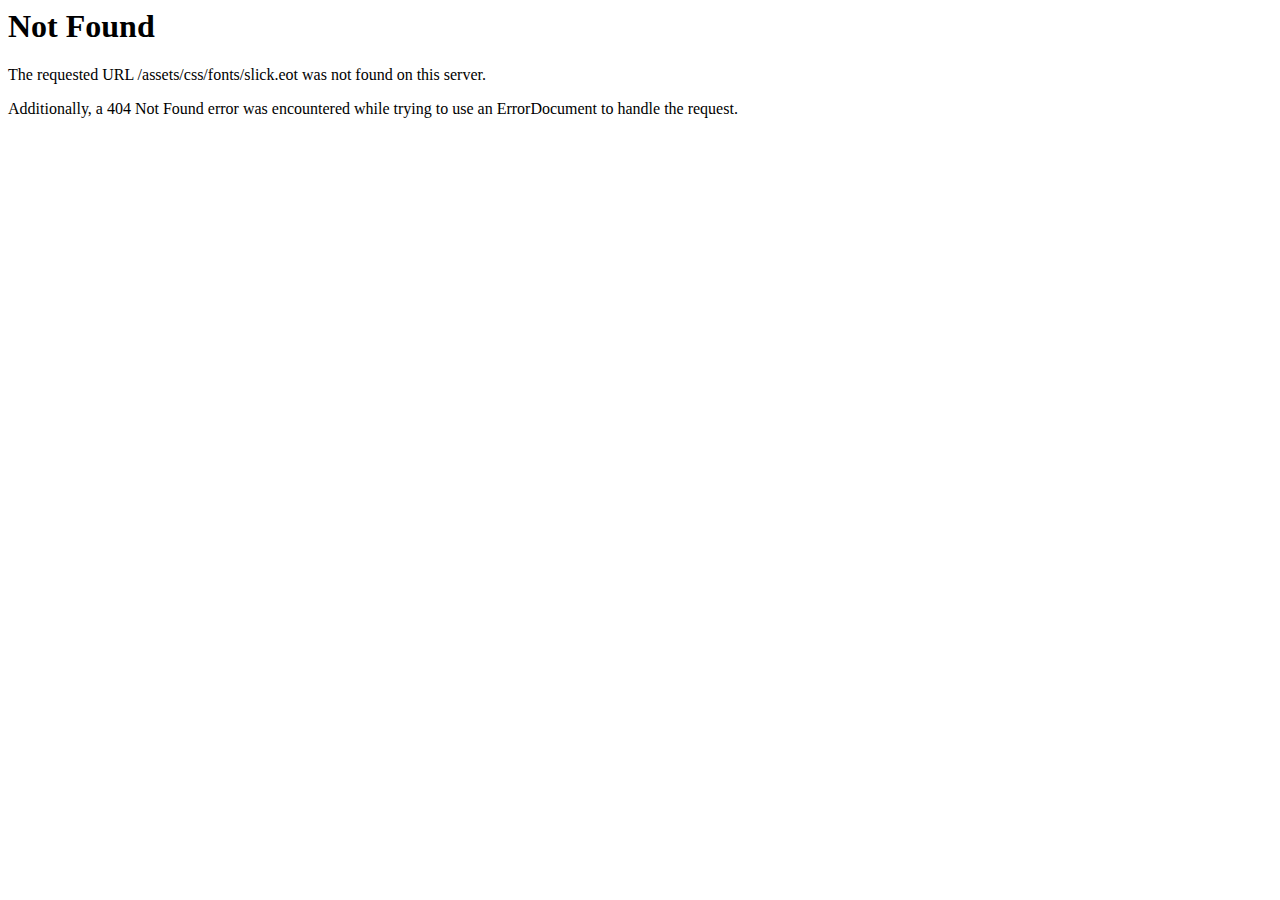
<file: assets/css/fonts/slick.html>
<!DOCTYPE HTML PUBLIC "-//IETF//DTD HTML 2.0//EN">
<html><head>
<title>404 Not Found</title>
</head><body>
<h1>Not Found</h1>
<p>The requested URL /assets/css/fonts/slick.eot was not found on this server.</p>
<p>Additionally, a 404 Not Found
error was encountered while trying to use an ErrorDocument to handle the request.</p>
</body></html>
</file>
<file: assets/css/muffin.css>
@import url('https://fonts.googleapis.com/css?family=Istok+Web:700|Playfair+Display|Poppins:300,500&amp;subset=latin-ext');
@charset "utf-8";
:root {
  --bg: #121E2D;
  --bg-white: #DCDDDE;
  --font: 'Nunito', sans-serif;
  --font-text: 'Montserrat', sans-serif;
  --logo-orange: #FF5800;
  --logo-green: #00A69C;
  --logo-white: #FFFFFF;
}

.sub-title {
  height: 36px;
  padding: 0 12px;
  font-size: 14px;
  line-height: 35px;
  display: inline-block;
  margin-bottom: 15px;
  background: rgba(0, 207, 255, 0.1);
  color: #00CFFF !important;
}
.fIstok {
  font-family: 'Istok Web', sans-serif;
  font-weight: 700;
}
.fPoppinsRegular {
  font-family: 'Poppins', sans-serif;
  font-weight: 300;
}
.fPoppinsBold {
  font-family: 'Poppins', sans-serif;
  font-weight: 500;
}
.fPlayfair {
  font-family: 'Playfair Display', serif;
  font-weight: 400;
}
a,
a:hover,
a:active,
a:visited,
a:focus {
  text-decoration: none !important;
}
:hover,
:active,
:visited,
:focus {
  outline: none !important;
}
:invalid {
  outline: none;
  box-shadow: none;
  -moz-box-shadow: none;
  -webkit-box-shadow: none;
}
:-moz-ui-invalid {
  outline: none;
  box-shadow: none;
  -moz-box-shadow: none;
  -webkit-box-shadow: none;
}
input:-webkit-autofill {
  -webkit-box-shadow: 0 0 0px 1000px white inset !important;
}
body,
html {
  background: #192538;
  font-family: 'Poppins', sans-serif;
  font-weight: 500;
  color: #ffffff;
  padding: 0;
  margin: 0;
  position: relative;
  font-size: 15px;
}
html {
  height: 100%;
}
body {
  height: 100%;
}
header,
section,
footer,
nav,
aside,
article {
  display: block;
}
.listClear {
  margin: 0;
  padding: 0;
  list-style: none;
}
.clearBoth {
  clear: both;
}
a {
  cursor: pointer;
  text-decoration: none;
}
a img {
  border: none;
}
input,
textarea,
button {
  outline: none;
}
form {
  padding: 0;
  margin: 0;
}
strong {
  font-weight: normal;
}
video {
  display: block !important;
}
a[href^="tel"] {
  color: inherit;
  text-decoration: none;
  border: none !important;
}
.wrapper {
  margin: 0 240px;
}
.float-right {
  float: right;
}
.float-left {
  float: left;
}
.alignLeft {
  text-align: left;
}
.alignCenter {
  text-align: center;
}
.alignRight {
  text-align: right;
}
.lineThrough {
  text-decoration: line-through;
}
.dib {
  display: inline-block;
  vertical-align: middle;
}
a {
  -webkit-transition: 0.2s;
  -moz-transition: 0.2s;
  -o-transition: 0.2s;
  transition: 0.2s;
}
.menuMobile {
  position: absolute;
  top: 0;
  left: 0;
  z-index: 9999;
  padding: 10px;
  display: none;
}
.menuMobile .logo img {
  width: 140px;
}
.hamburger {
  position: fixed;
  top: 13px;
  right: 15px;
  -webkit-backface-visibility: hidden;
  -webkit-transform: translateZ(0);
  z-index: 999;
  background: #35e8c6;
  width: 40px;
  height: 40px;
  text-align: center;
  -moz-border-radius: 50%;
  -webkit-border-radius: 50%;
  -o-border-radius: 50%;
  border-radius: 50%;
  -webkit-transition: 0.2s;
  -moz-transition: 0.2s;
  -o-transition: 0.2s;
  transition: 0.2s;
  -ms-transform: translate(0, -50px);
  -webkit-transform: translate(0, -50px);
  transform: translate(0, -50px);
  opacity: 0;
  visibility: hidden;
  display: none;
}
.hamburger a {
  display: block;
  width: 40px;
  height: 40px;
}
.hamburger a svg {
  width: 13px;
  height: 13px;
  margin: 14px 0 0 0;
}
.hamburger a svg line {
  stroke: #034437;
  -webkit-transition: 0.2s;
  -moz-transition: 0.2s;
  -o-transition: 0.2s;
  transition: 0.2s;
  stroke-width: 3;
  stroke-linecap: round;
  stroke-miterlimit: 10;
}
.hamburger:hover {
  background: #3A547A;
}
.hamburger:hover a svg line {
  stroke: #ffffff;
}
.hamburger.active {
  opacity: 1;
  visibility: visible;
  -ms-transform: translate(0, 0);
  -webkit-transform: translate(0, 0);
  transform: translate(0, 0);
}
.menuMobilePopup {
  position: fixed;
  width: 100%;
  z-index: 99999999;
  height: 100%;
  background: #151f2d;
  display: none;
  transition: all 0.3s;
  -webkit-transition: all 0.3s;
  -moz-transition: all 0.3s;
  opacity: 0.0;
}
.menuMobilePopup .menuMobilePopupContainer {
  position: relative;
  display: table;
  height: 100%;
  width: 100%;
}
.menuMobilePopup .menuMobilePopupContainer .menuMobilePopupMiddle {
  display: table-cell;
  vertical-align: middle;
}
.menuMobilePopup .menuMobilePopupContainer .menuMobilePopupMiddle .mobileHeader {
  padding: 10px;
  position: absolute;
  top: 0;
  left: 0;
  width: 100%;
}
.menuMobilePopup .menuMobilePopupContainer .menuMobilePopupMiddle .mobileHeader .logo img {
  width: 140px;
}
.menuMobilePopup .menuMobilePopupContainer .menuMobilePopupMiddle .mobileHeader .menuMobilePopupClose {
  position: absolute;
  top: 13px;
  right: 15px;
  -webkit-backface-visibility: hidden;
  -webkit-transform: translateZ(0);
  background: #35e8c6;
  width: 40px;
  height: 40px;
  text-align: center;
  -moz-border-radius: 50%;
  -webkit-border-radius: 50%;
  -o-border-radius: 50%;
  border-radius: 50%;
  -webkit-transition: 0.2s;
  -moz-transition: 0.2s;
  -o-transition: 0.2s;
  transition: 0.2s;
}
.menuMobilePopup .menuMobilePopupContainer .menuMobilePopupMiddle .mobileHeader .menuMobilePopupClose a {
  display: block;
  width: 40px;
  height: 40px;
}
.menuMobilePopup .menuMobilePopupContainer .menuMobilePopupMiddle .mobileHeader .menuMobilePopupClose a svg {
  width: 13px;
  height: 13px;
  margin: 14px 0 0 0;
}
.menuMobilePopup .menuMobilePopupContainer .menuMobilePopupMiddle .mobileHeader .menuMobilePopupClose a svg line {
  stroke: #034437;
  -webkit-transition: 0.2s;
  -moz-transition: 0.2s;
  -o-transition: 0.2s;
  transition: 0.2s;
  stroke-width: 3;
  stroke-linecap: round;
  stroke-miterlimit: 10;
}
.menuMobilePopup .menuMobilePopupContainer .menuMobilePopupMiddle .mobileHeader .menuMobilePopupClose:hover {
  background: #3A547A;
}
.menuMobilePopup .menuMobilePopupContainer .menuMobilePopupMiddle .mobileHeader .menuMobilePopupClose:hover a svg line {
  stroke: #ffffff;
}
.menuMobilePopup .menuMobilePopupContainer .menuMobilePopupMiddle .menuMobilePopupWindow {
  width: 100%;
  -webkit-border-radius: 4px;
  -moz-border-radius: 4px;
  border-radius: 4px;
  -webkit-transform: rotateX(-70deg);
  -moz-transform: rotateX(-70deg);
  -ms-transform: rotateX(-70deg);
  transform: rotateX(-70deg);
  transition: all 0.3s;
  -webkit-transition: all 0.3s;
  -moz-transition: all 0.3s;
  transition-delay: 0.0s;
  -webkit-transition-delay: 0.0s;
  -moz-transition-delay: 0.0s;
  opacity: 0;
}
.menuMobilePopup .menuMobilePopupContainer .menuMobilePopupMiddle .menuMobilePopupWindow.show {
  -webkit-transform: rotateX(0deg);
  -moz-transform: rotateX(0deg);
  -ms-transform: rotateX(0deg);
  transform: rotateX(0deg);
  transition-delay: 0.3s;
  -webkit-transition-delay: 0.3s;
  -moz-transition-delay: 0.3s;
  opacity: 1;
}
.menuMobilePopup .menuMobilePopupContainer .menuMobilePopupMiddle .menuMobilePopupWindow ul {
  margin: 0;
  padding: 0;
  list-style: none;
}
.menuMobilePopup .menuMobilePopupContainer .menuMobilePopupMiddle .menuMobilePopupWindow ul li {
  margin: 0;
  padding: 0;
  list-style: none;
  text-align: center;
  background: transparent !important;
}
.menuMobilePopup .menuMobilePopupContainer .menuMobilePopupMiddle .menuMobilePopupWindow ul li:last-of-type {
  border: none;
}
.menuMobilePopup .menuMobilePopupContainer .menuMobilePopupMiddle .menuMobilePopupWindow ul li a {
  -webkit-transition: 0.2s;
  -moz-transition: 0.2s;
  -o-transition: 0.2s;
  transition: 0.2s;
  color: #5a6d86;
  text-decoration: none;
  display: block;
  padding: 8px 0;
  font-size: 16px;
}
.menuMobilePopup .menuMobilePopupContainer .menuMobilePopupMiddle .menuMobilePopupWindow ul li a:hover {
  color: #35e8c6;
}
.sidebar {
  position: fixed;
  top: 0;
  left: 0;
  z-index: 99999;
  -webkit-backface-visibility: hidden;
  -webkit-transform: translateZ(0);
  background: #121E2D;
  height: 100%;
  width: 190px;
}
.sidebar .logo {
  padding: 0 0 0 0;
  text-align: center;
  position: relative;
  z-index: 10;
}
.sidebar .logo img {
  width: 135px;
}
.sidebar .scrollDown {
  position: absolute;
  bottom: 40px;
  left: 40px;
  right: 40px;
  text-align: center;
}
.sidebar .scrollDown a {
  font-family: 'Poppins', sans-serif;
  font-weight: 300;
}
.sidebar .scrollDown a span {
  display: block;
  text-align: center;
  font-size: 14px;
}
.sidebar .scrollDown a span img {
  width: 14px;
  padding-bottom: 10px;
  -webkit-transition: 0.2s;
  -moz-transition: 0.2s;
  -o-transition: 0.2s;
  transition: 0.2s;
}
/* .sidebar .scrollDown a:hover span img {
  padding-bottom: 15px;
} */
.sidebar .scrollUp {
  position: absolute;
  bottom: 40px;
  left: 40px;
  right: 40px;
  text-align: center;
  display: none;
}
.sidebar .scrollUp a {
  font-family: 'Poppins', sans-serif;
  font-weight: 300;
}
.sidebar .scrollUp a span {
  display: block;
  text-align: center;
  font-size: 14px;
}
.sidebar .scrollUp a span img {
  width: 14px;
  padding-bottom: 10px;
  -webkit-transition: 0.2s;
  -moz-transition: 0.2s;
  -o-transition: 0.2s;
  transition: 0.2s;
}
.sidebar .scrollUp a:hover span img {
  padding-bottom: 15px;
}
.sidebar #menu {
  display: table;
  width: 100%;
  height: 100%;
  position: absolute;
  top: 0;
  bottom: 0;
}
.sidebar #menu .menuMiddle {
  display: table-cell;
  vertical-align: middle;
  position: relative;
}
.sidebar #menu .menuMiddle .menuContainer {
  position: relative;
  margin-left: 42px;
  margin-top: 40px;
}
.sidebar #menu .menuMiddle .menuContainer ul {
  margin: 0;
  padding: 0;
  list-style: none;
}
.sidebar #menu .menuMiddle .menuContainer ul li {
  margin: 0;
  padding: 0;
  list-style: none;
  padding: 0 20px 30px 15px;
  position: relative;
}
.sidebar #menu .menuMiddle .menuContainer ul li:last-of-type {
  padding-bottom: 0;
}
.sidebar #menu .menuMiddle .menuContainer ul li a {
  font-size: 14px;
  color: #BFC0C1;
  -webkit-transition: 0.2s;
  -moz-transition: 0.2s;
  -o-transition: 0.2s;
  transition: 0.2s;
  position: relative;
  line-height: 21px;
  display: block;
}
.sidebar #menu .menuMiddle .menuContainer ul li a:hover {
  color: #ffffff;
}
.sidebar #menu .menuMiddle .menuContainer ul li a .circle {
  display: block;
  position: absolute;
  left: -20px;
  top: 5px;
  border: solid 2px #304155;
  -moz-border-radius: 50%;
  -webkit-border-radius: 50%;
  -o-border-radius: 50%;
  border-radius: 50%;
  width: 11px;
  height: 11px;
  background: #151f2d;
  z-index: 111;
  -webkit-transition: 0.2s;
  -moz-transition: 0.2s;
  -o-transition: 0.2s;
  transition: 0.2s;
}
.sidebar #menu .menuMiddle .menuContainer ul li a .line {
  display: block;
  position: absolute;
  right: -40px;
  width: 11px;
  top: 6px;
  height: 11px;
  background: #FF5800;
  -moz-border-radius: 10px;
  -webkit-border-radius: 10px;
  -o-border-radius: 10px;
  border-radius: 10px;
  -webkit-transition: 0.2s;
  -moz-transition: 0.2s;
  -o-transition: 0.2s;
  transition: 0.2s;
  opacity: 0;
}
.sidebar #menu .menuMiddle .menuContainer .border {
  position: absolute;
  left: 0;
  top: 8px;
  bottom: 8px;
  width: 1px;
  background: #273546;
}
.muffin {
  padding: 0 0 0 190px;
  position: relative !important;
  overflow: hidden !important;
}
.fp-viewing-homePage .buttonHome a {
  color: #ffffff !important;
}
.fp-viewing-homePage .buttonHome a .circle {
  border: solid 2px #FF5800 !important;
}
.fp-viewing-homePage .buttonHome a .line {
  opacity: 1 !important;
  width: 30px !important;
}
.fp-viewing-whyPage .buttonWhy a {
  color: #ffffff !important;
}
.fp-viewing-whyPage .buttonWhy a .circle {
  border: solid 2px #FF5800 !important;
}
.fp-viewing-whyPage .buttonWhy a .line {
  opacity: 1 !important;
  width: 30px !important;
}
.fp-viewing-whyPage .whySection .whyTable .whyColumnCenter svg .circle1 {
  stroke-dashoffset: 0;
}
.fp-viewing-whyPage .whySection .whyTable .whyColumnCenter svg .circle2 {
  stroke-dashoffset: 0;
}
.fp-viewing-whyPage .whySection .whyTable .whyColumnCenter svg .circle3 {
  stroke-dashoffset: 0;
}
.fp-viewing-whyPage .whySection .whyTable .whyColumnCenter svg .circle4 {
  stroke-dashoffset: 0;
}
.fp-viewing-whyPage .whySection .leftSvg svg .lineBig {
  stroke-dashoffset: 0;
}
.fp-viewing-whyPage .whySection .leftSvg svg .lineMedium {
  stroke-dashoffset: 0;
}
.fp-viewing-whyPage .whySection .icons .iconRow .circle img {
  opacity: 1;
}
.fp-viewing-clientsPage .clientsSection .headline .headlineMiddle svg .number0 {
  stroke-dashoffset: 0;
}
.fp-viewing-clientsPage .clientsSection .headline .headlineMiddle svg .number1 {
  stroke-dashoffset: 0;
}
.fp-viewing-clientsPage .clientsSection .headline .headlineMiddle svg .number2 {
  stroke-dashoffset: 0;
}
.fp-viewing-clientsPage .buttonClients a {
  color: #ffffff !important;
}
.fp-viewing-clientsPage .buttonClients a .circle {
  border: solid 2px #FF5800 !important;
}
.fp-viewing-clientsPage .buttonClients a .line {
  opacity: 1 !important;
  width: 30px !important;
}
.fp-viewing-websitesPage .buttonWebsites a {
  color: #ffffff !important;
}
.fp-viewing-websitesPage .buttonWebsites a .circle {
  border: solid 2px #FF5800 !important;
}
.fp-viewing-websitesPage .buttonWebsites a .line {
  opacity: 1 !important;
  width: 30px !important;
}
.fp-viewing-websitesPage .websitesSection .content .number svg .number2 {
  stroke-dashoffset: 0;
}
.fp-viewing-websitesPage .websitesSection .content .number svg .number3 {
  stroke-dashoffset: 0;
}
.fp-viewing-websitesPage .websitesSection .content .number svg .number5 {
  stroke-dashoffset: 0;
}
.fp-viewing-websitesPage .websitesSection .content .number svg .number9 {
  stroke-dashoffset: 0;
}
.fp-viewing-websitesPage .websitesSection .content .number svg .number0 {
  stroke-dashoffset: 0;
}
.fp-viewing-websitesPage .websitesSection .content .number svg .numberPlus {
  stroke-dashoffset: 0;
}
.fp-viewing-premiumPage .buttonPremium a {
  color: #ffffff !important;
}
.fp-viewing-premiumPage .buttonPremium a .circle {
  border: solid 2px #FF5800 !important;
}
.fp-viewing-premiumPage .buttonPremium a .line {
  opacity: 1 !important;
  width: 30px !important;
}
.fp-viewing-whoPage .buttonWho a {
  color: #ffffff !important;
}
.fp-viewing-whoPage .buttonWho a .circle {
  border: solid 2px #FF5800 !important;
}
.fp-viewing-whoPage .buttonWho a .line {
  opacity: 1 !important;
  width: 30px !important;
}
.fp-viewing-whoPage .whoSection .columns .leftColumn .rowContainer .count svg path {
  stroke-dashoffset: 0;
}
.fp-viewing-whoPage .whoSection .columns .rightColumn .rowContainer .count svg path {
  stroke-dashoffset: 0;
}
.fp-viewing-whoPage .whoSection .team .column .columnContainer svg path {
  stroke-dashoffset: 0;
}
.fp-viewing-contactPage .buttonContact a {
  color: #ffffff !important;
}
.fp-viewing-contactPage .buttonContact a .circle {
  border: solid 2px #FF5800 !important;
}
.fp-viewing-contactPage .buttonContact a .line {
  opacity: 1 !important;
  width: 30px !important;
}
.fp-viewing-contactPage .contactSection .columns .column .title svg .letter1 {
  stroke-dashoffset: 0;
}
.fp-viewing-contactPage .contactSection .columns .column .title svg .letter2 {
  stroke-dashoffset: 0;
}
.fp-viewing-contactPage .contactSection .columns .column .title svg .letter3 {
  stroke-dashoffset: 0;
}
.fp-viewing-contactPage .contactSection .columns .column .title svg .letter4 {
  stroke-dashoffset: 0;
}
.fp-viewing-contactPage .contactSection .columns .column .title svg .letter5 {
  stroke-dashoffset: 0;
}
.fp-viewing-contactPage .contactSection .columns .column .title svg .letter6 {
  stroke-dashoffset: 0;
}
.fp-viewing-contactPage .contactSection .columns .column .title svg .letter7 {
  stroke-dashoffset: 0;
}
.fp-viewing-contactPage .contactSection .columns .column .title svg .letter8 {
  stroke-dashoffset: 0;
}
.fp-viewing-contactPage .contactSection .columns .column .title svg .letter9 {
  stroke-dashoffset: 0;
}
.fp-viewing-contactPage .contactSection .columns .column .title svg .letter10 {
  stroke-dashoffset: 0;
}
.fp-viewing-contactPage .contactSection .columns .column .title svg .letter11 {
  stroke-dashoffset: 0;
}
.fp-viewing-contactPage .contactSection .columns .column .title svg .letter12 {
  stroke-dashoffset: 0;
}
.fp-viewing-contactPage .sidebar .scrollUp {
  display: block;
}
.fp-viewing-contactPage .sidebar .scrollDown {
  display: none;
}
.sliderSection {
  background: #121b27;
  background: -moz-linear-gradient(top, #121b27 75%, #192538 100%);
  background: -webkit-linear-gradient(top, #121b27 75%, #192538 100%);
  background: linear-gradient(to bottom, #121b27 75%, #192538 100%);
  filter: progid:DXImageTransform.Microsoft.gradient(startColorstr='#121b27', endColorstr='#192538', GradientType=0);
  padding: 80px 0;
}
.whySection {
  padding: 0 0 80px 0;
  position: relative;
  margin-top: -100px;
  z-index: 1;
}
.whySection .whyTable {
  display: table;
  width: 100%;
  position: relative;
  z-index: 1;
  height: 780px;
}
.whySection .whyTable .whyColumnLeft {
  display: table-cell;
  vertical-align: middle;
  width: 460px;
}
.whySection .whyTable .whyColumnLeft h2 {
  font-size: 50px;
  line-height: 60px;
  font-family: 'Istok Web', sans-serif;
  font-weight: 700;
}
.whySection .whyTable .whyColumnCenter {
  display: table-cell;
  vertical-align: middle;
  font-size: 20px;
  line-height: 30px;
}
.whySection .whyTable .whyColumnCenter svg .circle1 {
  stroke-dasharray: 304, 304;
  stroke-dashoffset: 304;
  -webkit-transition: 0.5s;
  -moz-transition: 0.5s;
  -o-transition: 0.5s;
  transition: 0.5s;
  transition-delay: 0.3s;
}
.whySection .whyTable .whyColumnCenter svg .circle2 {
  stroke-dasharray: 304, 304;
  stroke-dashoffset: 304;
  -webkit-transition: 0.5s;
  -moz-transition: 0.5s;
  -o-transition: 0.5s;
  transition: 0.5s;
  transition-delay: 0.4s;
}
.whySection .whyTable .whyColumnCenter svg .circle3 {
  stroke-dasharray: 304, 304;
  stroke-dashoffset: 304;
  -webkit-transition: 0.5s;
  -moz-transition: 0.5s;
  -o-transition: 0.5s;
  transition: 0.5s;
  transition-delay: 0.5s;
}
.whySection .whyTable .whyColumnCenter svg .circle4 {
  stroke-dasharray: 304, 304;
  stroke-dashoffset: 304;
  -webkit-transition: 0.5s;
  -moz-transition: 0.5s;
  -o-transition: 0.5s;
  transition: 0.5s;
  transition-delay: 0.6s;
}
.whySection .leftSvg {
  position: absolute;
  left: 0;
  z-index: 0;
  top: -380px;
}
.whySection .leftSvg svg {
  width: 780px;
}
.whySection .leftSvg svg .lineBig {
  stroke-dasharray: 2434, 2434;
  stroke-dashoffset: 2434;
  -webkit-transition: 1.5s;
  -moz-transition: 1.5s;
  -o-transition: 1.5s;
  transition: 1.5s;
}
.whySection .leftSvg svg .lineMedium {
  stroke-dasharray: 1826, 1826;
  stroke-dashoffset: 1826;
  -webkit-transition: 1.5s;
  -moz-transition: 1.5s;
  -o-transition: 1.5s;
  transition: 1.5s;
  transition-delay: 0.3s;
}
.whySection .rightPhoto {
  position: absolute;
  right: -460px;
  z-index: 0;
  top: 0px;
  height: 920px;
  width: 920px;
  background: red;
  -moz-border-radius: 50%;
  -webkit-border-radius: 50%;
  -o-border-radius: 50%;
  border-radius: 50%;
  background: url(../images/whyPhoto.jpg) center center no-repeat;
  -webkit-background-size: cover !important;
  -moz-background-size: cover !important;
  -o-background-size: cover !important;
  background-size: cover !important;
}
.whySection .icons .iconRow {
  position: relative;
  padding: 18px 0;
}
.whySection .icons .iconRow.middle {
  padding-left: 20px;
}
.whySection .icons .iconRow .circle {
  display: inline-block;
  vertical-align: middle;
  width: 100px;
  height: 100px;
  position: relative;
}
.whySection .icons .iconRow .circle img {
  width: 100px;
  position: absolute;
  top: 0px;
  left: 0px;
  -webkit-transition: 0.2s;
  -moz-transition: 0.2s;
  -o-transition: 0.2s;
  transition: 0.2s;
  opacity: 0;
}
.whySection .icons .iconRow .title {
  display: inline-block;
  vertical-align: middle;
  padding-left: 30px;
  font-size: 20px;
  font-family: 'Poppins', sans-serif;
  font-weight: 300;
}
.whySection .icons .iconRow.icon1 .circle img {
  transition-delay: 0.3s;
}
.whySection .icons .iconRow.icon2 .circle img {
  transition-delay: 0.4s;
}
.whySection .icons .iconRow.icon3 .circle img {
  transition-delay: 0.5s;
}
.whySection .icons .iconRow.icon4 .circle img {
  transition-delay: 0.6s;
}
.clientsSection {
  padding: 80px 0;
  position: relative;
  z-index: 1;
}
.clientsSection .headline {
  text-align: center;
}
.clientsSection .headline .headlineTop {
  font-size: 20px;
}
.clientsSection .headline .headlineMiddle {
  position: relative;
  padding: 50px 0 10px 0;
}
.clientsSection .headline .headlineMiddle svg {
  position: absolute;
  z-index: 0;
  width: 980px;
  left: 50%;
  margin-left: -490px;
  top: 0;
}
.clientsSection .headline .headlineMiddle svg .number0 {
  stroke-dasharray: 953, 953;
  stroke-dashoffset: 953;
  -webkit-transition: 1.5s;
  -moz-transition: 1.5s;
  -o-transition: 1.5s;
  transition: 1.5s;
}
.clientsSection .headline .headlineMiddle svg .number1 {
  stroke-dasharray: 551, 551;
  stroke-dashoffset: 551;
  -webkit-transition: 1.5s;
  -moz-transition: 1.5s;
  -o-transition: 1.5s;
  transition: 1.5s;
}
.clientsSection .headline .headlineMiddle svg .number2 {
  stroke-dasharray: 962, 962;
  stroke-dashoffset: 962;
  -webkit-transition: 1.5s;
  -moz-transition: 1.5s;
  -o-transition: 1.5s;
  transition: 1.5s;
}
.clientsSection .headline .headlineMiddle h2 {
  color: #35e8c6;
  font-family: 'Istok Web', sans-serif;
  font-weight: 700;
  font-size: 150px;
  line-height: 150px;
  z-index: 1;
  position: relative;
}
.clientsSection .headline .headlineBottom {
  font-size: 20px;
}
.clientsSection .avatars {
  text-align: center;
  padding-top: 120px;
}
.clientsSection .avatars .avatar {
  display: inline-block;
  vertical-align: middle;
  -webkit-background-size: cover !important;
  -moz-background-size: cover !important;
  -o-background-size: cover !important;
  background-size: cover !important;
  width: 60px;
  height: 60px;
  -moz-border-radius: 50%;
  -webkit-border-radius: 50%;
  -o-border-radius: 50%;
  border-radius: 50%;
}
.clientsSection .avatars .avatarBig {
  display: inline-block;
  vertical-align: middle;
  -webkit-background-size: cover !important;
  -moz-background-size: cover !important;
  -o-background-size: cover !important;
  background-size: cover !important;
  width: 80px;
  height: 80px;
  -moz-border-radius: 50%;
  -webkit-border-radius: 50%;
  -o-border-radius: 50%;
  border-radius: 50%;
  margin: 0 -15px;
  position: relative;
  z-index: 1;
  -webkit-box-shadow: 0px 0px 70px 0px rgba(0, 0, 0, 0.6);
  -moz-box-shadow: 0px 0px 70px 0px rgba(0, 0, 0, 0.6);
  box-shadow: 0px 0px 70px 0px rgba(0, 0, 0, 0.6);
}
.clientsSection .subTitle {
  padding: 30px 0 50px;
  text-align: center;
  font-family: 'Istok Web', sans-serif;
  font-weight: 700;
  font-size: 50px;
}
.clientsSection .quoteSlider .quote {
  position: relative;
  padding: 0 140px;
  overflow: hidden;
}
.clientsSection .quoteSlider .quote .quoteContainer {
  position: relative;
  padding: 0 110px;
  line-height: 30px;
  text-align: center;
  font-family: 'Playfair Display', serif;
  font-weight: 400;
  font-size: 17px;
  min-height: 150px;
}
.clientsSection .quoteSlider .quote .quoteContainer .start {
  position: absolute;
  top: 0;
  left: 0;
}
.clientsSection .quoteSlider .quote .quoteContainer .start img {
  width: 27px;
}
.clientsSection .quoteSlider .quote .quoteContainer .end {
  position: absolute;
  bottom: 0;
  right: 0;
}
.clientsSection .quoteSlider .quote .quoteContainer .end img {
  width: 27px;
}
.clientsSection .quoteSlider .slick-prev {
  width: 40px !important;
  height: 40px !important;
  display: block !important;
  background: url(../images/prevCircle.svg) center center no-repeat;
  border: solid 2px #35e8c6;
  -moz-border-radius: 50%;
  -webkit-border-radius: 50%;
  -o-border-radius: 50%;
  border-radius: 50%;
  -webkit-transition: 0.2s;
  -moz-transition: 0.2s;
  -o-transition: 0.2s;
  transition: 0.2s;
  top: 60px !important;
}
.clientsSection .quoteSlider .slick-prev::before {
  display: none !important;
}
.clientsSection .quoteSlider .slick-prev:hover {
  border: solid 2px #3A547A;
}
.clientsSection .quoteSlider .slick-next {
  width: 40px !important;
  height: 40px !important;
  display: block !important;
  background: url(../images/nextCircle.svg) center center no-repeat;
  border: solid 2px #35e8c6;
  -moz-border-radius: 50%;
  -webkit-border-radius: 50%;
  -o-border-radius: 50%;
  border-radius: 50%;
  -webkit-transition: 0.2s;
  -moz-transition: 0.2s;
  -o-transition: 0.2s;
  transition: 0.2s;
  top: 60px !important;
}
.clientsSection .quoteSlider .slick-next::before {
  display: none !important;
}
.clientsSection .quoteSlider .slick-next:hover {
  border: solid 2px #3A547A;
}
.clientsSection .logoSlider {
  display: table;
  width: 100%;
}
.clientsSection .logoSlider .logoColumn {
  padding: 100px 0 0 0;
  display: table-cell;
}
.clientsSection .logoSlider .logoColumn .logoContainer {
  text-align: center;
}
.clientsSection .logoSlider .logoColumn .logoContainer img {
  max-width: 100%;
  margin: 0 auto;
  cursor: pointer;
}
.clientsSection .logoSlider .logoColumn .logoContainer .hover {
  display: none;
}
.clientsSection .logoSlider .logoColumn .logoContainer:hover .hover {
  display: block;
}
.clientsSection .logoSlider .logoColumn .logoContainer:hover .normal {
  display: none;
}
.clientsSection .logoSlider .logoColumn.current .logoContainer .hover {
  display: block;
}
.clientsSection .logoSlider .logoColumn.current .logoContainer .normal {
  display: none;
}
.websitesSection {
  position: relative;
  z-index: 1;
}
.websitesSection.proyects {
  background: #121b27;
}
.websitesSection .photoBg {
  width: 100%;
}
.websitesSection .wrapper {
  position: relative;
}
.websitesSection .content {
  position: absolute;
  top: 360px;
  padding-left: 160px;
  z-index: 10;
}
.websitesSection .content .number {
  position: relative;
}
.websitesSection .content .number h2 {
  color: #35e8c6;
  font-family: 'Istok Web', sans-serif;
  font-weight: 700;
  font-size: 150px;
  line-height: 150px;
  z-index: 1;
  position: relative;
}
.websitesSection .content .number svg {
  position: absolute;
  z-index: 0;
  width: 700px;
  left: -130px;
  top: -50px;
}
.websitesSection .content .number svg .number2 {
  stroke-dasharray: 921, 921;
  stroke-dashoffset: 921;
  -webkit-transition: 1.5s;
  -moz-transition: 1.5s;
  -o-transition: 1.5s;
  transition: 1.5s;
}
.websitesSection .content .number svg .number3 {
  stroke-dasharray: 634, 634;
  stroke-dashoffset: 634;
  -webkit-transition: 1.5s;
  -moz-transition: 1.5s;
  -o-transition: 1.5s;
  transition: 1.5s;
}
.websitesSection .content .number svg .number5 {
  stroke-dasharray: 1010, 1010;
  stroke-dashoffset: 1010;
  -webkit-transition: 1.5s;
  -moz-transition: 1.5s;
  -o-transition: 1.5s;
  transition: 1.5s;
}
.websitesSection .content .number svg .number9 {
  stroke-dasharray: 964, 964;
  stroke-dashoffset: 964;
  -webkit-transition: 1.5s;
  -moz-transition: 1.5s;
  -o-transition: 1.5s;
  transition: 1.5s;
}
.websitesSection .content .number svg .number0 {
  stroke-dasharray: 897, 897;
  stroke-dashoffset: 897;
  -webkit-transition: 1.5s;
  -moz-transition: 1.5s;
  -o-transition: 1.5s;
  transition: 1.5s;
}
.websitesSection .content .number svg .numberPlus {
  stroke-dasharray: 669, 669;
  stroke-dashoffset: 669;
  -webkit-transition: 1.5s;
  -moz-transition: 1.5s;
  -o-transition: 1.5s;
  transition: 1.5s;
}
.websitesSection .content .title {
  font-size: 50px;
  position: relative;
  z-index: 1;
  font-family: 'Istok Web', sans-serif;
  font-weight: 700;
  line-height: 54px;
}
.websitesSection .content .button {
  padding: 40px 0 0 0;
}
.websitesSection .content .button a {
  display: inline-block;
  position: relative;
  background: #35e8c6;
  padding: 15px 30px 14px 0;
  text-align: center;
  width: 220px;
  font-size: 14px;
  color: #034437;
  -moz-border-radius: 30px;
  -webkit-border-radius: 30px;
  -o-border-radius: 30px;
  border-radius: 30px;
}
.websitesSection .content .button a span {
  position: absolute;
  top: 15px;
  right: 35px;
  -webkit-transition: 0.2s;
  -moz-transition: 0.2s;
  -o-transition: 0.2s;
  transition: 0.2s;
  width: 20px;
}
.websitesSection .content .button a:hover span {
  right: 30px;
}
.premiumSection {
  text-align: center;
  background: #192538;
  background: -moz-linear-gradient(top, #192538 0%, #121b27 100%);
  background: -webkit-linear-gradient(top, #192538 0%, #121b27 100%);
  background: linear-gradient(to bottom, #192538 0%, #121b27 100%);
  filter: progid:DXImageTransform.Microsoft.gradient(startColorstr='#192538', endColorstr='#121b27', GradientType=0);
  position: relative;
  z-index: 0;
}
.premiumSection .headline h2 {
  font-size: 50px;
  margin: 0;
  padding: 0 0 80px;
  font-family: 'Istok Web', sans-serif;
  font-weight: 700;
}
.premiumSection .items {
  font-size: 0;
}
.premiumSection .items .item {
  font-size: 15px;
  display: inline-block;
  width: 25%;
}
.premiumSection .items .item .itemContainer {
  height: 190px;
}
.premiumSection .items .item .itemContainer .icon {
  height: 80px;
  line-height:80px;
}
.premiumSection .items .item .itemContainer .icon img {
  -webkit-transition: 0.2s;
  -moz-transition: 0.2s;
  -o-transition: 0.2s;
  transition: 0.2s;
  opacity: 0.5;
}
.premiumSection .items .item .itemContainer .title {
  color: #35e8c6;
  font-size: 20px;
  font-family: 'Poppins', sans-serif;
  font-weight: 300;
  padding-top: 5px;
}
.premiumSection .items .item .itemContainer .desc {
  color: #5a6d86;
  padding: 5px 0 0 0;
  -webkit-transition: 0.2s;
  -moz-transition: 0.2s;
  -o-transition: 0.2s;
  transition: 0.2s;
}
.premiumSection .items .item .itemContainer:hover .icon img {
  opacity: 1;
}
.premiumSection .items .item .itemContainer:hover .desc {
  color: #ffffff;
}
.whoSection {
  background: #121b27;
  padding: 80px 0;
  position: relative;
  z-index: 0;
}
.whoSection .intro {
  text-align: center;
  padding-bottom: 80px;
  position: relative;
}
.whoSection .intro img {
  width: 180px;
  position: relative;
  z-index: 10;
}
.whoSection h2 {
  font-size: 50px;
  line-height: 60px;
  font-family: 'Istok Web', sans-serif;
  font-weight: 700;
  text-align: center;
  padding-bottom: 60px;
}
.whoSection .columns {
  display: table;
  width: 100%;
}
.whoSection .columns .leftColumn {
  display: table-cell;
  width: 300px;
  vertical-align: middle;
}
.whoSection .columns .leftColumn .rowContainer {
  display: table;
  width: 100%;
}
.whoSection .columns .leftColumn .rowContainer .count {
  display: table-cell;
  vertical-align: middle;
  font-size: 120px;
  font-family: 'Istok Web', sans-serif;
  font-weight: 700;
  color: #35e8c6;
  padding-right: 40px;
  position: relative;
}
.whoSection .columns .leftColumn .rowContainer .count svg {
  position: absolute;
  top: 10px;
  right: -20px;
  width: 100px;
  z-index: 0;
}
.whoSection .columns .leftColumn .rowContainer .count svg path {
  stroke-dasharray: 635, 635;
  stroke-dashoffset: 635;
  -webkit-transition: 1.5s;
  -moz-transition: 1.5s;
  -o-transition: 1.5s;
  transition: 1.5s;
}
.whoSection .columns .leftColumn .rowContainer .count div {
  position: relative;
  z-index: 1;
}
.whoSection .columns .leftColumn .rowContainer .desc {
  display: table-cell;
  vertical-align: middle;
  font-size: 20px;
  line-height: 32px;
  padding-bottom: 15px;
  position: relative;
  z-index: 1;
}
.whoSection .columns .rightColumn {
  display: table-cell;
  width: 300px;
  vertical-align: middle;
  text-align: right;
}
.whoSection .columns .rightColumn .rowContainer {
  display: table;
  width: 100%;
}
.whoSection .columns .rightColumn .rowContainer .count {
  display: table-cell;
  vertical-align: middle;
  font-size: 120px;
  font-family: 'Istok Web', sans-serif;
  font-weight: 700;
  color: #35e8c6;
  padding-left: 40px;
  position: relative;
}
.whoSection .columns .rightColumn .rowContainer .count svg {
  position: absolute;
  top: 10px;
  left: -20px;
  width: 100px;
  z-index: 0;
}
.whoSection .columns .rightColumn .rowContainer .count svg path {
  stroke-dasharray: 677, 677;
  stroke-dashoffset: 677;
  -webkit-transition: 1.5s;
  -moz-transition: 1.5s;
  -o-transition: 1.5s;
  transition: 1.5s;
}
.whoSection .columns .rightColumn .rowContainer .count div {
  position: relative;
  z-index: 1;
}
.whoSection .columns .rightColumn .rowContainer .desc {
  display: table-cell;
  vertical-align: middle;
  font-size: 20px;
  line-height: 32px;
  padding-bottom: 15px;
  position: relative;
  z-index: 1;
}
.whoSection .columns .centerColumn {
  display: table-cell;
  vertical-align: middle;
  text-align: center;
}
.whoSection .columns .centerColumn .columnContainer {
  color: #8196b2;
  padding: 0 120px;
}
.whoSection .team {
  display: table;
  width: 100%;
  margin-top: 60px;
}
.whoSection .team .column {
  display: table-cell;
  vertical-align: top;
  width: 16.66%;
  text-align: center;
}
.whoSection .team .column .columnContainer {
  width: 180px;
  margin: 0 auto;
  position: relative;
}
.whoSection .team .column .columnContainer .photo {
  width: 180px;
  height: 180px;
  -moz-border-radius: 50%;
  -webkit-border-radius: 50%;
  -o-border-radius: 50%;
  border-radius: 50%;
  overflow: hidden;
  -webkit-background-size: cover !important;
  -moz-background-size: cover !important;
  -o-background-size: cover !important;
  background-size: cover !important;
  background-position: center center;
}
.whoSection .team .column .columnContainer .name {
  padding: 30px 0 0 0;
  font-size: 20px;
}
.whoSection .team .column .columnContainer svg {
  -webkit-transition: 0.2s;
  -moz-transition: 0.2s;
  -o-transition: 0.2s;
  transition: 0.2s;
}
.whoSection .team .column .columnContainer svg path {
  stroke-dasharray: 552, 552;
  stroke-dashoffset: 552;
  -webkit-transition: 1.5s;
  -moz-transition: 1.5s;
  -o-transition: 1.5s;
  transition: 1.5s;
}
.whoSection .team .column.person1 svg {
  position: absolute;
  top: -10px;
  left: -10px;
  width: 180px;
}
.whoSection .team .column.person2 {
  padding-top: 40px;
}
.whoSection .team .column.person2 svg {
  position: absolute;
  top: 10px;
  right: -10px;
  width: 180px;
}
.whoSection .team .column.person2 svg path {
  transition-delay: 0.1s;
}
.whoSection .team .column.person3 {
  padding-top: 80px;
}
.whoSection .team .column.person3 svg {
  position: absolute;
  top: -10px;
  right: -10px;
  width: 180px;
}
.whoSection .team .column.person3 svg path {
  transition-delay: 0.2s;
}
.whoSection .team .column.person4 {
  padding-top: 80px;
}
.whoSection .team .column.person4 svg {
  position: absolute;
  top: -10px;
  left: -10px;
  width: 180px;
}
.whoSection .team .column.person4 svg path {
  transition-delay: 0.3s;
}
.whoSection .team .column.person5 {
  padding-top: 40px;
}
.whoSection .team .column.person5 svg {
  position: absolute;
  top: 10px;
  right: 10px;
  width: 180px;
}
.whoSection .team .column.person5 svg path {
  transition-delay: 0.4s;
}
.whoSection .team .column.person6 svg {
  position: absolute;
  top: -10px;
  right: -10px;
  width: 180px;
}
.whoSection .team .column.person6 svg path {
  transition-delay: 0.5s;
}
.contactSection {
  background: #121b27;
  padding: 80px 0;
  position: relative;
  z-index: 0;
}
.contactSection h2 {
  font-size: 50px;
  line-height: 60px;
  font-family: 'Istok Web', sans-serif;
  font-weight: 700;
  text-align: center;
  padding-bottom: 60px;
}
.contactSection .columns {
  display: table;
  width: 100%;
}
.contactSection .columns .column {
  display: table-cell;
  vertical-align: top;
  width: 50%;
  position: relative;
  text-align: center;
}
.contactSection .columns .column .icon img {
  height: 120px;
}
.contactSection .columns .column .title {
  padding: 45px 0 30px;
  font-size: 30px;
  position: relative;
}
.contactSection .columns .column .title svg {
  position: absolute;
  top: 0;
  left: 50%;
  margin-left: -275px;
  width: 550px;
  z-index: 0;
}
.contactSection .columns .column .title svg .letter1 {
  stroke-dasharray: 388, 388;
  stroke-dashoffset: 388;
  -webkit-transition: 1.5s;
  -moz-transition: 1.5s;
  -o-transition: 1.5s;
  transition: 1.5s;
}
.contactSection .columns .column .title svg .letter2 {
  stroke-dasharray: 364, 364;
  stroke-dashoffset: 364;
  -webkit-transition: 1.5s;
  -moz-transition: 1.5s;
  -o-transition: 1.5s;
  transition: 1.5s;
}
.contactSection .columns .column .title svg .letter3 {
  stroke-dasharray: 228, 228;
  stroke-dashoffset: 228;
  -webkit-transition: 1.5s;
  -moz-transition: 1.5s;
  -o-transition: 1.5s;
  transition: 1.5s;
}
.contactSection .columns .column .title svg .letter4 {
  stroke-dasharray: 371, 371;
  stroke-dashoffset: 371;
  -webkit-transition: 1.5s;
  -moz-transition: 1.5s;
  -o-transition: 1.5s;
  transition: 1.5s;
}
.contactSection .columns .column .title svg .letter5 {
  stroke-dasharray: 561, 561;
  stroke-dashoffset: 561;
  -webkit-transition: 1.5s;
  -moz-transition: 1.5s;
  -o-transition: 1.5s;
  transition: 1.5s;
}
.contactSection .columns .column .title svg .letter6 {
  stroke-dasharray: 435, 435;
  stroke-dashoffset: 435;
  -webkit-transition: 1.5s;
  -moz-transition: 1.5s;
  -o-transition: 1.5s;
  transition: 1.5s;
}
.contactSection .columns .column .title svg .letter7 {
  stroke-dasharray: 364, 364;
  stroke-dashoffset: 364;
  -webkit-transition: 1.5s;
  -moz-transition: 1.5s;
  -o-transition: 1.5s;
  transition: 1.5s;
}
.contactSection .columns .column .title svg .letter8 {
  stroke-dasharray: 372, 372;
  stroke-dashoffset: 372;
  -webkit-transition: 1.5s;
  -moz-transition: 1.5s;
  -o-transition: 1.5s;
  transition: 1.5s;
}
.contactSection .columns .column .title svg .letter9 {
  stroke-dasharray: 286, 286;
  stroke-dashoffset: 286;
  -webkit-transition: 1.5s;
  -moz-transition: 1.5s;
  -o-transition: 1.5s;
  transition: 1.5s;
}
.contactSection .columns .column .title svg .letter10 {
  stroke-dasharray: 389, 389;
  stroke-dashoffset: 389;
  -webkit-transition: 1.5s;
  -moz-transition: 1.5s;
  -o-transition: 1.5s;
  transition: 1.5s;
}
.contactSection .columns .column .title svg .letter11 {
  stroke-dasharray: 318, 318;
  stroke-dashoffset: 318;
  -webkit-transition: 1.5s;
  -moz-transition: 1.5s;
  -o-transition: 1.5s;
  transition: 1.5s;
}
.contactSection .columns .column .title svg .letter12 {
  stroke-dasharray: 286, 286;
  stroke-dashoffset: 286;
  -webkit-transition: 1.5s;
  -moz-transition: 1.5s;
  -o-transition: 1.5s;
  transition: 1.5s;
}
.contactSection .columns .column .title div {
  position: relative;
  z-index: 1;
}
.contactSection .button {
  padding: 40px 0 0 0;
}
.contactSection .button a {
  display: inline-block;
  position: relative;
  background: #35e8c6;
  padding: 15px 30px 14px 0;
  text-align: center;
  width: 190px;
  font-size: 14px;
  color: #034437;
  -moz-border-radius: 30px;
  -webkit-border-radius: 30px;
  -o-border-radius: 30px;
  border-radius: 30px;
}
.contactSection .button a span {
  position: absolute;
  top: 15px;
  right: 35px;
  -webkit-transition: 0.2s;
  -moz-transition: 0.2s;
  -o-transition: 0.2s;
  transition: 0.2s;
  width: 20px;
}
.contactSection .button a:hover span {
  right: 30px;
}
.contactSection .links {
  text-align: center;
  padding: 140px 0 100px;
}
.contactSection .links .column {
  display: inline-block;
  vertical-align: middle;
  position: relative;
  padding: 10px 60px;
}
.contactSection .links .column span.icon {
  display: inline-block;
  vertical-align: middle;
  padding-right: 15px;
}
.contactSection .links .column span.icon img {
  height: 45px;
}
.contactSection .links .column span.arrow {
  display: inline-block;
  vertical-align: middle;
  padding-left: 10px;
  padding-right: 5px;
  -webkit-transition: 0.2s;
  -moz-transition: 0.2s;
  -o-transition: 0.2s;
  transition: 0.2s;
}
.contactSection .links .column span.arrow img {
  width: 20px;
}
.contactSection .links .column a {
  color: #ffffff;
  font-size: 15px;
  font-family: 'Poppins', sans-serif;
  font-weight: 300;
  -webkit-transition: 0.2s;
  -moz-transition: 0.2s;
  -o-transition: 0.2s;
  transition: 0.2s;
}
.contactSection .links .column a:hover span.arrow {
  padding-left: 15px;
  padding-right: 0;
}
.contactSection .copyright {
  padding: 0 0 80px 0;
  text-align: center;
  color: #3a547a;
  font-family: 'Poppins', sans-serif;
  font-weight: 300;
}
.contactSection .copyright a {
  color: #8196b2;
  -webkit-transition: 0.2s;
  -moz-transition: 0.2s;
  -o-transition: 0.2s;
  transition: 0.2s;
}
.contactSection .copyright a:hover {
  color: #ffffff;
}
.muffinSlider {
  position: relative;
  z-index: 5;
}
.muffinSlider .muffinSlide {
  position: relative;
}
.muffinSlider .muffinSlide .navigation {
  position: relative;
  z-index: 10;
}
.muffinSlider .muffinSlide .navigation .column {
  display: inline-block;
  vertical-align: middle;
  color: #3a547a;
  font-size: 14px;
  -webkit-transition: 0.2s !important;
  -moz-transition: 0.2s !important;
  -o-transition: 0.2s !important;
  transition: 0.2s !important;
  animation-delay: 0s !important;
}
.muffinSlider .muffinSlide .navigation .column .number {
  display: inline-block;
  vertical-align: middle;
  -webkit-transition: 0.2s !important;
  -moz-transition: 0.2s !important;
  -o-transition: 0.2s !important;
  transition: 0.2s !important;
}
.muffinSlider .muffinSlide .navigation .column .number div {
  height: 38px;
  width: 38px;
  border: solid 2px #3a547a;
  -moz-border-radius: 50%;
  -webkit-border-radius: 50%;
  -o-border-radius: 50%;
  border-radius: 50%;
  text-align: center;
  line-height: 36px;
  cursor: pointer;
  -webkit-transition: 0.2s !important;
  -moz-transition: 0.2s !important;
  -o-transition: 0.2s !important;
  transition: 0.2s !important;
  animation-delay: 0s !important;
}
.muffinSlider .muffinSlide .navigation .column .name {
  display: inline-block;
  vertical-align: middle;
  padding: 0 15px;
  cursor: pointer;
}
.muffinSlider .muffinSlide .navigation .column .preloader {
  display: inline-block;
  vertical-align: middle;
  position: relative;
  padding-right: 15px;
}
.muffinSlider .muffinSlide .navigation .column .preloader div {
  width: 80px;
  height: 2px;
  background: #3a547a;
  position: relative;
}
.muffinSlider .muffinSlide .navigation .column .preloader div span {
  width: 0;
  height: 2px;
}
.muffinSlider .muffinSlide .navigation .column:hover {
  color: #ffffff;
}
.muffinSlider .muffinSlide .navigation .column:hover .number div {
  border: solid 2px #ffffff;
}
.muffinSlider .muffinSlide .navigation .column.active {
  color: #ffffff;
}
.muffinSlider .muffinSlide .navigation .column.active .number div {
  border: solid 2px #ffffff;
}
.muffinSlider .muffinSlide .navigation .column.active .preloader div span {
  width: 0;
  height: 2px;
}
.muffinSlider .muffinSlide .headline {
  padding: 100px 0 50px 0;
  text-align: center;
}
.muffinSlider .muffinSlide .headline h1 {
  font-size: 50px;
  font-family: 'Istok Web', sans-serif;
  font-weight: 700;
}
.muffinSlider .muffinSlide .headline .button {
  padding: 40px 0 0 0;
}
.muffinSlider .muffinSlide .headline .button a {
  display: inline-block;
  position: relative;
  background: #35e8c6;
  padding: 15px 30px 14px 0;
  text-align: center;
  width: 190px;
  font-size: 14px;
  color: #034437;
  -moz-border-radius: 30px;
  -webkit-border-radius: 30px;
  -o-border-radius: 30px;
  border-radius: 30px;
}
.muffinSlider .muffinSlide .headline .button a span {
  position: absolute;
  top: 19px;
  right: 35px;
  -webkit-transition: 0.2s;
  -moz-transition: 0.2s;
  -o-transition: 0.2s;
  transition: 0.2s;
  width: 20px;
}
.muffinSlider .muffinSlide .headline .button a:hover span {
  right: 30px;
}
.muffinSlider .muffinSlide .slideImage {
  text-align: center;
}
.muffinSlider .muffinSlide .slideImage img {
  margin: 0 auto;
  max-width: 100% !important;
}
.muffinSlider .muffinSlide.slick-current .navigation .column.active .preloader div {
  background: #ffffff;
}
.muffinSlider .muffinSlide.slick-current .navigation .column.active .preloader div span {
  animation-name: preloader;
  animation-fill-mode: forwards;
  animation-duration: 5s;
  display: block;
  height: 2px;
  background: #35e8c6;
  animation-delay: 0.5s;
  animation-timing-function: linear;
}
.muffinSlider .slick-prev {
  width: 40px !important;
  height: 40px !important;
  display: block !important;
  background: url(../images/prevCircle.svg) center center no-repeat;
  border: solid 2px #35e8c6;
  -moz-border-radius: 50%;
  -webkit-border-radius: 50%;
  -o-border-radius: 50%;
  border-radius: 50%;
  -webkit-transition: 0.2s;
  -moz-transition: 0.2s;
  -o-transition: 0.2s;
  transition: 0.2s;
  top: 20px !important;
  right: 100px !important;
  left: auto !important;
  z-index: 9999 !important;
}
.muffinSlider .slick-prev::before {
  display: none !important;
}
.muffinSlider .slick-prev:hover {
  border: solid 2px #3A547A;
}
.muffinSlider .slick-next {
  width: 40px !important;
  height: 40px !important;
  padding-left: 75px !important;
  display: block !important;
  background: url(../images/nextCircle.svg) 30px center no-repeat;
  border: solid 2px #35e8c6;
  -moz-border-radius: 30px;
  -webkit-border-radius: 30px;
  -o-border-radius: 30px;
  border-radius: 30px;
  -webkit-transition: 0.2s;
  -moz-transition: 0.2s;
  -o-transition: 0.2s;
  transition: 0.2s;
  top: 20px !important;
  right: 0 !important;
  left: auto !important;
  z-index: 9999 !important;
}
.muffinSlider .slick-next::before {
  display: none !important;
}
.muffinSlider .slick-next:hover {
  border: solid 2px #3A547A;
}
@keyframes preloader {
  from {
    width: 0;
  }
  to {
    width: 80px;
  }
}
.section {
  position: relative;
}
.pattern {
  position: absolute;
  z-index: 0;
  pointer-events: none;
  top: 0;
  left: 0;
  width: 100%;
  height: 100%;
}
.pattern div {
  position: absolute;
  z-index: 9999;
  pointer-events: none;
}
.pattern div img {
  width: 35px;
}
.pattern2 {
  position: absolute;
  pointer-events: none;
  top: 50%;
  left: 50%;
  z-index: 0;
  margin-left: -25px;
  margin-top: -65px;
}
.pattern2 div {
  position: absolute;
  z-index: 9999;
  pointer-events: none;
}
.pattern2 div img {
  width: 45px !important;
}
.preloaderWindow {
  position: fixed;
  top: 0;
  left: 0;
  z-index: 999999;
  -webkit-backface-visibility: hidden;
  -webkit-transform: translateZ(0);
  background: #151f2d;
  height: 100%;
  width: 100%;
  transition: all 0.3s;
  -webkit-transition: all 0.3s;
  -moz-transition: all 0.3s;
  transition-delay: 0.5s;
}
.preloaderWindow.hide {
  opacity: 0;
  visibility: hidden;
  -ms-transform: translate(0, 0);
  -webkit-transform: translate(0, 0);
  transform: translate(0, 0);
  pointer-events: none;
}
.preloaderWindow .preloaderContainer {
  display: table;
  height: 100%;
  width: 100%;
}
.preloaderWindow .preloaderContainer .preloaderMiddle {
  display: table-cell;
  vertical-align: middle;
  text-align: center;
}
.preloaderWindow .preloaderContainer .preloaderMiddle .logo {
  display: block;
  width: 190px;
  position: relative;
  margin: auto;
  -webkit-transition: 0.2s;
  -moz-transition: 0.2s;
  -o-transition: 0.2s;
  transition: 0.2s;
  opacity: 0;
  visibility: hidden;
  -ms-transform: translate(0, -50px);
  -webkit-transform: translate(0, -50px);
  transform: translate(0, -50px);
  transition-delay: 0.3s;
}
.preloaderWindow .preloaderContainer .preloaderMiddle .logo.show {
  opacity: 1;
  visibility: visible;
  -ms-transform: translate(0, 0);
  -webkit-transform: translate(0, 0);
  transform: translate(0, 0);
}
.preloaderWindow .preloaderContainer .preloaderMiddle .logo img {
  width: 190px;
}
.preloaderWindow .preloaderContainer .preloaderMiddle .logo .patternImg {
  position: absolute;
}
.preloaderWindow .preloaderContainer .preloaderMiddle .logo .patternImg img {
  width: 32px;
}
.preloaderWindow .preloaderContainer .preloaderMiddle .logo .patternImg1 {
  top: 43%;
  left: 26px;
  -webkit-animation: patternImg1Animation 1.5s infinite alternate forwards;
  -moz-animation: patternImg1Animation 1.5s infinite alternate forwards;
  -o-animation: patternImg1Animation 1.5s infinite alternate forwards;
  animation: patternImg1Animation 1.5s infinite alternate forwards;
}
.preloaderWindow .preloaderContainer .preloaderMiddle .logo .patternImg2 {
  top: 3%;
  left: 42%;
  -webkit-animation: patternImg1Animation 1.5s infinite alternate forwards;
  -moz-animation: patternImg1Animation 1.5s infinite alternate forwards;
  -o-animation: patternImg1Animation 1.5s infinite alternate forwards;
  animation: patternImg1Animation 1.5s infinite alternate forwards;
  animation-delay: 0.2s;
}
.preloaderWindow .preloaderContainer .preloaderMiddle .logo .patternImg3 {
  top: 17%;
  left: 18%;
  -webkit-animation: patternImg1Animation 1.5s infinite alternate forwards;
  -moz-animation: patternImg1Animation 1.5s infinite alternate forwards;
  -o-animation: patternImg1Animation 1.5s infinite alternate forwards;
  animation: patternImg1Animation 1.5s infinite alternate forwards;
  animation-delay: 0.8s;
}
.preloaderWindow .preloaderContainer .preloaderMiddle .logo .patternImg4 {
  top: 12%;
  left: 59%;
  -webkit-animation: patternImg1Animation 1.5s infinite alternate forwards;
  -moz-animation: patternImg1Animation 1.5s infinite alternate forwards;
  -o-animation: patternImg1Animation 1.5s infinite alternate forwards;
  animation: patternImg1Animation 1.5s infinite alternate forwards;
  animation-delay: 0.6s;
}
.preloaderWindow .preloaderContainer .preloaderMiddle .logo .patternImg5 {
  top: 26%;
  left: 73%;
  -webkit-animation: patternImg1Animation 1.5s infinite alternate forwards;
  -moz-animation: patternImg1Animation 1.5s infinite alternate forwards;
  -o-animation: patternImg1Animation 1.5s infinite alternate forwards;
  animation: patternImg1Animation 1.5s infinite alternate forwards;
  animation-delay: 0.4s;
}
.preloaderWindow .preloaderContainer .preloaderMiddle .logo .patternImg6 {
  top: 48%;
  left: 72%;
  -webkit-animation: patternImg1Animation 1.5s infinite alternate forwards;
  -moz-animation: patternImg1Animation 1.5s infinite alternate forwards;
  -o-animation: patternImg1Animation 1.5s infinite alternate forwards;
  animation: patternImg1Animation 1.5s infinite alternate forwards;
  animation-delay: 1s;
}
.preloaderWindow .preloaderContainer .preloaderMiddle .line {
  width: 170px;
  height: 2px;
  background: #3a547a;
  position: relative;
  margin: 0 auto;
  overflow: hidden;
  margin-top: 35px;
  -webkit-transition: 0.2s;
  -moz-transition: 0.2s;
  -o-transition: 0.2s;
  transition: 0.2s;
  opacity: 0;
  visibility: hidden;
  transition-delay: 0.1s;
  -ms-transform: translate(0, 30px);
  -webkit-transform: translate(0, 30px);
  transform: translate(0, 30px);
}
.preloaderWindow .preloaderContainer .preloaderMiddle .line.show {
  opacity: 1;
  visibility: visible;
  -ms-transform: translate(0, 0);
  -webkit-transform: translate(0, 0);
  transform: translate(0, 0);
}
.preloaderWindow .preloaderContainer .preloaderMiddle .line .current {
  height: 2px;
  background: #ffffff;
  position: absolute;
  width: 0;
  left: 0;
  -webkit-animation: preloader2 1.5s infinite;
  -moz-animation: preloader2 1.5s infinite;
  -o-animation: preloader2 1.5s infinite;
  animation: preloader2 1.5s infinite;
}
.preloaderWindow .preloaderContainer .preloaderMiddle .text {
  padding: 20px 0 0 0;
  color: #35e8c6;
  -webkit-transition: 0.2s;
  -moz-transition: 0.2s;
  -o-transition: 0.2s;
  transition: 0.2s;
  opacity: 0;
  visibility: hidden;
  transition-delay: 0.2s;
  -ms-transform: translate(0, 30px);
  -webkit-transform: translate(0, 30px);
  transform: translate(0, 30px);
}
.preloaderWindow .preloaderContainer .preloaderMiddle .text.show {
  opacity: 1;
  visibility: visible;
  -ms-transform: translate(0, 0);
  -webkit-transform: translate(0, 0);
  transform: translate(0, 0);
}
@keyframes preloader2 {
  0% {
    width: 0;
    left: 0;
  }
  50% {
    width: 80px;
    left: 50%;
    margin-left: -40px;
  }
  100% {
    left: 100%;
    width: 0;
  }
}
@keyframes patternImg1Animation {
  0% {
    transform: scale(0) rotate(0deg);
    -webkit-transform: scale(0) rotate(0deg);
    -moz-transform: scale(0) rotate(0deg);
    -o-transform: scale(0) rotate(0deg);
  }
  100% {
    transform: scale(1) rotate(360deg);
    -webkit-transform: scale(1) rotate(360deg);
    -moz-transform: scale(1) rotate(360deg);
    -o-transform: scale(1) rotate(360deg);
  }
}
@media screen and (max-width: 1919px) {
  .wrapper {
    margin: 0 120px;
  }
  .sliderSection {
    padding: 40px 0 60px 0;
  }
  .muffinSlider .muffinSlide .headline {
    padding: 60px 0 30px 0;
  }
  .muffinSlider .muffinSlide .headline h1 {
    font-size: 42px;
  }
  .muffinSlider .muffinSlide .headline .button {
    padding: 30px 0 0 0;
  }
  .whySection .whyTable {
    height: 620px;
  }
  .whySection .whyTable .whyColumnLeft {
    width: 420px;
  }
  .whySection .whyTable .whyColumnLeft h2 {
    font-size: 42px;
    line-height: 52px;
  }
  .whySection .whyTable .whyColumnCenter {
    font-size: 18px;
    line-height: 26px;
  }
  .whySection .icons .iconRow {
    padding: 12px 0;
  }
  .whySection .leftSvg {
    top: -300px;
  }
  .whySection .leftSvg svg {
    width: 620px;
  }
  .whySection .rightPhoto {
    width: 760px;
    height: 760px;
    right: -380px;
    top: -60px;
  }
  .clientsSection .headline .headlineTop {
    font-size: 18px;
  }
  .clientsSection .headline .headlineMiddle {
    padding: 30px 0 10px 0;
  }
  .clientsSection .headline .headlineMiddle h2 {
    font-size: 120px;
    line-height: 120px;
  }
  .clientsSection .headline .headlineMiddle svg {
    width: 720px;
    margin-left: -360px;
  }
  .clientsSection .headline .headlineBottom {
    font-size: 18px;
  }
  .clientsSection .avatars {
    padding-top: 90px;
  }
  .clientsSection .subTitle {
    padding: 20px 0 40px;
    font-size: 42px;
  }
  .clientsSection .logoSlider .logoColumn {
    padding: 80px 0 0 0;
  }
  .websitesSection .content {
    top: 240px;
    padding-left: 120px;
  }
  .websitesSection .content .number h2 {
    font-size: 120px;
    line-height: 120px;
  }
  .websitesSection .content .number svg {
    width: 540px;
    top: -30px;
  }
  .websitesSection .content .title {
    font-size: 42px;
    line-height: 52px;
  }
  .websitesSection .content .button {
    padding: 30px 0 0 0;
  }
  .premiumSection .headline h2 {
    font-size: 42px;
    padding: 0 0 60px 0;
  }
  .premiumSection .items .item .itemContainer .title {
    font-size: 18px;
  }
  .whoSection .intro {
    padding-bottom: 50px;
  }
  .whoSection h2 {
    font-size: 42px;
    line-height: 52px;
    padding-bottom: 40px;
  }
  .whoSection .columns .leftColumn {
    width: 260px;
  }
  .whoSection .columns .leftColumn .rowContainer .count {
    font-size: 90px;
    padding-right: 20px;
  }
  .whoSection .columns .leftColumn .rowContainer .count svg {
    width: 75px;
    right: -10px;
  }
  .whoSection .columns .leftColumn .rowContainer .desc {
    font-size: 18px;
    line-height: 26px;
  }
  .whoSection .columns .rightColumn {
    width: 260px;
  }
  .whoSection .columns .rightColumn .rowContainer .count {
    font-size: 90px;
    padding-left: 20px;
  }
  .whoSection .columns .rightColumn .rowContainer .count svg {
    width: 75px;
    left: -10px;
  }
  .whoSection .columns .rightColumn .rowContainer .desc {
    font-size: 18px;
    line-height: 26px;
  }
  .whoSection .columns .centerColumn .columnContainer {
    padding: 0 60px;
  }
  .whoSection .team .column .columnContainer {
    width: 160px;
  }
  .whoSection .team .column .columnContainer .photo {
    width: 160px;
    height: 160px;
  }
  .whoSection .team .column .columnContainer svg {
    width: 160px;
  }
  .whoSection .team .column .columnContainer .name {
    font-size: 18px;
    padding: 20px 0 0 0;
  }
  .contactSection {
    padding: 0 0 40px 0;
  }
  .contactSection h2 {
    font-size: 42px;
    line-height: 52px;
    padding-bottom: 40px;
  }
  .contactSection .columns .column {
    height: 90px;
  }
  .contactSection .columns .column .title {
    padding: 15px 0 15px 0;
    font-size: 24px;
  }
  .contactSection .columns .column .title svg {
    width: 480px;
    margin-left: -240px;
    top: -23px;
  }
  .contactSection .columns .column .button {
    padding: 30px 0 0 0;
  }
  .contactSection .links {
    padding: 90px 0 40px 0;
  }
  .contactSection .copyright {
    padding: 40px 0 0 0;
  }
}
@media screen and (max-width: 1599px) {
  boty,
  html {
    font-size: 14px !important;
  }
  .wrapper {
    margin: 0 120px;
  }
  .sliderSection {
    padding: 40px 0 40px 0;
  }
  .muffinSlider .muffinSlide .headline {
    padding: 40px 0 20px 0;
  }
  .muffinSlider .muffinSlide .headline h1 {
    font-size: 36px;
  }
  .muffinSlider .muffinSlide .headline .button {
    padding: 30px 0 0 0;
  }
  .muffinSlider .muffinSlide .headline .button a {
    padding: 13px 25px 12px 0;
    font-size: 13px;
    width: 160px;
  }
  .muffinSlider .muffinSlide .headline .button a span {
    right: 30px;
    top: 18px;
    width: 17px;
  }
  .muffinSlider .muffinSlide .headline .button a:hover span {
    right: 25px;
  }
  .muffinSlider .muffinSlide .navigation .column {
    font-size: 13px;
  }
  .muffinSlider .muffinSlide .navigation .column .number div {
    width: 30px;
    height: 30px;
    line-height: 26px;
  }
  .muffinSlider .muffinSlide .navigation .column .name {
    padding: 0 10px;
  }
  .muffinSlider .muffinSlide .navigation .column .preloader {
    padding-right: 10px;
  }
  .muffinSlider .muffinSlide .navigation .column .preloader div {
    width: 60px;
  }
  .muffinSlider .slick-prev {
    width: 32px !important;
    height: 32px !important;
    right: 63px !important;
  }
  .muffinSlider .slick-next {
    width: 32px !important;
    height: 32px !important;
    padding-left: 55px !important;
    background: url(../images/nextCircle.svg) 22px center no-repeat;
  }
  @keyframes preloader {
    from {
      width: 0;
    }
    to {
      width: 60px;
    }
  }
  .whySection {
    padding: 0;
  }
  .whySection .whyTable {
    height: 540px;
  }
  .whySection .whyTable .whyColumnLeft {
    width: 360px;
  }
  .whySection .whyTable .whyColumnLeft h2 {
    font-size: 36px;
    line-height: 42px;
  }
  .whySection .whyTable .whyColumnCenter {
    font-size: 18px;
    line-height: 26px;
  }
  .whySection .icons .iconRow {
    padding: 12px 0;
  }
  .whySection .icons .iconRow .circle {
    width: 75px;
    height: 75px;
  }
  .whySection .icons .iconRow .circle img {
    width: 76px;
  }
  .whySection .icons .iconRow .title {
    font-size: 18px;
    padding-left: 20px;
  }
  .whySection .leftSvg {
    top: -270px;
  }
  .whySection .leftSvg svg {
    width: 540px;
  }
  .whySection .rightPhoto {
    width: 640px;
    height: 640px;
    right: -320px;
    top: -60px;
  }
  .clientsSection .headline .headlineTop {
    font-size: 16px;
  }
  .clientsSection .headline .headlineMiddle {
    padding: 30px 0 10px 0;
  }
  .clientsSection .headline .headlineMiddle h2 {
    font-size: 90px;
    line-height: 90px;
  }
  .clientsSection .headline .headlineMiddle svg {
    width: 640px;
    margin-left: -320px;
  }
  .clientsSection .headline .headlineBottom {
    font-size: 16px;
  }
  .clientsSection .avatars {
    padding-top: 60px;
  }
  .clientsSection .subTitle {
    padding: 10px 0 30px;
    font-size: 36px;
  }
  .clientsSection .logoSlider .logoColumn {
    padding: 60px 0 0 0;
  }
  .clientsSection .logoSlider .logoColumn .logoContainer {
    width: 140px;
    margin: 0 auto;
  }
  .clientsSection .quoteSlider .slick-prev {
    width: 32px !important;
    height: 32px !important;
  }
  .clientsSection .quoteSlider .slick-next {
    width: 32px !important;
    height: 32px !important;
  }
  .clientsSection .quoteSlider .quote {
    padding: 0 90px;
  }
  .clientsSection .quoteSlider .quote .quoteContainer {
    padding: 0 60px;
    font-size: 16px;
    line-height: 26px;
  }
  .websitesSection .content {
    top: 140px;
    padding-left: 90px;
  }
  .websitesSection .content .number h2 {
    font-size: 90px;
    line-height: 90px;
  }
  .websitesSection .content .number svg {
    width: 400px;
    top: -30px;
    left: -90px !important;
  }
  .websitesSection .content .title {
    font-size: 36px;
    line-height: 42px;
  }
  .websitesSection .content .button {
    padding: 30px 0 0 0;
  }
  .websitesSection .content .button a {
    padding: 13px 25px 12px 0;
    font-size: 13px;
    width: 190px;
  }
  .websitesSection .content .button a span {
    right: 30px;
    top: 13px;
    width: 17px;
  }
  .websitesSection .content .button a:hover span {
    right: 25px;
  }
  .premiumSection .headline h2 {
    font-size: 36px;
    padding: 0 0 40px 0;
  }
  .premiumSection .items .item .itemContainer {
    height: auto;
    margin: 0 15px 35px;
  }
  .premiumSection .items .item .itemContainer .title {
    font-size: 16px;
  }
  .premiumSection .items .item .itemContainer .desc {
    padding: 0;
  }
  .whoSection {
    padding: 80px 0 40px 0;
  }
  .whoSection .intro {
    padding-bottom: 20px;
  }
  .whoSection .intro img {
    width: 120px;
  }
  .whoSection h2 {
    font-size: 36px;
    line-height: 42px;
    padding-bottom: 30px;
  }
  .whoSection .columns .leftColumn {
    width: 220px;
  }
  .whoSection .columns .leftColumn .rowContainer .count {
    font-size: 64px;
    padding-right: 10px;
  }
  .whoSection .columns .leftColumn .rowContainer .count svg {
    width: 50px;
    right: -10px;
  }
  .whoSection .columns .leftColumn .rowContainer .desc {
    font-size: 16px;
    line-height: 22px;
    padding: 0;
  }
  .whoSection .columns .rightColumn {
    width: 220px;
  }
  .whoSection .columns .rightColumn .rowContainer .count {
    font-size: 64px;
    padding-left: 10px;
  }
  .whoSection .columns .rightColumn .rowContainer .count svg {
    width: 50px;
    left: -10px;
  }
  .whoSection .columns .rightColumn .rowContainer .desc {
    font-size: 16px;
    line-height: 22px;
    padding: 0;
  }
  .whoSection .columns .centerColumn .columnContainer {
    padding: 0 40px;
  }
  .whoSection .team .column .columnContainer {
    width: 120px;
  }
  .whoSection .team .column .columnContainer .photo {
    width: 120px;
    height: 120px;
  }
  .whoSection .team .column .columnContainer svg {
    width: 120px;
  }
  .whoSection .team .column .columnContainer .name {
    font-size: 16px;
    padding: 20px 0 0 0;
  }
  .pattern div img {
    width: 25px;
  }
  .pattern2 div img {
    width: 35px !important;
  }
  .contactSection {
    padding: 0 0 20px 0;
  }
  .contactSection h2 {
    font-size: 36px;
    line-height: 42px;
    padding-bottom: 20px;
  }
  .contactSection .columns .column .title {
    padding: 5px 0 5px 0;
    font-size: 22px;
  }
  .contactSection .columns .column .title svg {
    width: 360px;
    margin-left: -180px;
    top: -18px;
  }
  .contactSection .columns .column .button {
    padding: 30px 0 0 0;
  }
  .contactSection .columns .column .button a {
    padding: 13px 25px 12px 0;
    font-size: 13px;
    width: 160px !important;
  }
  .contactSection .columns .column .button a span {
    right: 30px;
    top: 13px;
    width: 17px;
  }
  .contactSection .columns .column .button a:hover span {
    right: 25px;
  }
  .contactSection .columns .column .icon img {
    height: 90px !important;
  }
  .contactSection .links {
    padding: 60px 0 40px 0;
  }
  .contactSection .links .column {
    padding: 10px 15px 10px 10px !important;
  }
  .contactSection .links .column a {
    font-size: 14px;
  }
  .contactSection .links .column span.arrow img {
    width: 17px !important;
  }
  .contactSection .copyright {
    padding: 40px 0 0 0;
  }
}
@media screen and (max-width: 1439px) {
  .muffinSlider .muffinSlide .headline h1 {
    font-size: 30px;
  }
  .muffinSlider .muffinSlide .headline .button {
    padding: 20px 0 0 0;
  }
  .muffinSlider .muffinSlide .navigation .column {
    display: none;
  }
  .muffinSlider .muffinSlide .navigation .column.active {
    display: block;
  }
  @keyframes preloader {
    from {
      width: 0;
    }
    to {
      width: 60px;
    }
  }
  .whySection {
    padding: 0;
    margin-top: 0 !important;
  }
  .whySection .whyTable {
    height: 540px;
  }
  .whySection .whyTable .whyColumnLeft {
    width: 260px;
  }
  .whySection .whyTable .whyColumnLeft h2 {
    font-size: 30px;
    line-height: 36px;
  }
  .whySection .whyTable .whyColumnCenter {
    font-size: 18px;
    line-height: 26px;
  }
  .whySection .icons .iconRow {
    padding: 12px 0;
  }
  .whySection .icons .iconRow .circle {
    width: 75px;
    height: 75px;
  }
  .whySection .icons .iconRow .circle img {
    width: 76px;
  }
  .whySection .icons .iconRow .title {
    font-size: 16px;
    padding-left: 20px;
  }
  .whySection .leftSvg {
    top: -170px;
  }
  .whySection .leftSvg svg {
    width: 440px;
  }
  .whySection .rightPhoto {
    width: 580px;
    height: 580px;
    right: -230px;
    top: -30px;
  }
  .clientsSection {
    padding: 0 0 40px 0;
  }
  .clientsSection .headline .headlineTop {
    font-size: 14px;
  }
  .clientsSection .headline .headlineMiddle {
    padding: 20px 0 0 0;
  }
  .clientsSection .headline .headlineMiddle h2 {
    font-size: 72px;
    line-height: 80px;
  }
  .clientsSection .headline .headlineMiddle svg {
    width: 520px;
    margin-left: -260px;
  }
  .clientsSection .headline .headlineBottom {
    font-size: 14px;
  }
  .clientsSection .avatars {
    padding-top: 40px;
  }
  .clientsSection .avatars .avatar {
    width: 40px;
    height: 40px;
  }
  .clientsSection .avatars .avatarBig {
    width: 60px;
    height: 60px;
  }
  .clientsSection .subTitle {
    padding: 10px 0 10px;
    font-size: 30px;
  }
  .clientsSection .logoSlider .logoColumn {
    padding: 40px 0 0 0;
  }
  .clientsSection .logoSlider .logoColumn .logoContainer {
    width: 120px;
    margin: 0 auto;
  }
  .clientsSection .quoteSlider .quote {
    padding: 0 40px;
  }
  .clientsSection .quoteSlider .quote .quoteContainer {
    padding: 0 50px;
    font-size: 14px;
    line-height: 20px;
    min-height: 110px;
  }
  .clientsSection .quoteSlider .quote .quoteContainer .start img {
    width: 17px;
  }
  .clientsSection .quoteSlider .quote .quoteContainer .end img {
    width: 17px;
  }
  .premiumSection .headline h2 {
    font-size: 30px;
    padding: 0 0 30px 0;
  }
  .premiumSection .items .item {
    font-size: 14px;
    width: 33.33%;
  }
  .websitesSection .content {
    top: 140px;
    padding-left: 60px;
  }
  .websitesSection .content .number h2 {
    font-size: 72px;
    line-height: 72px;
  }
  .websitesSection .content .number svg {
    width: 280px;
    top: -15px;
    left: -60px !important;
  }
  .websitesSection .content .title {
    font-size: 30px;
    line-height: 36px;
  }
  .websitesSection .content .button {
    padding: 20px 0 0 0;
  }
  .whoSection {
    padding: 40px 0 20px 0;
  }
  .whoSection .intro {
    padding-bottom: 20px;
  }
  .whoSection .intro img {
    width: 100px;
  }
  .whoSection h2 {
    font-size: 30px;
    line-height: 36px;
    padding-bottom: 10px;
  }
  .whoSection .columns .leftColumn {
    width: 180px;
  }
  .whoSection .columns .leftColumn .rowContainer {
    display: block !important;
    width: auto !important;
    position: relative;
  }
  .whoSection .columns .leftColumn .rowContainer .count {
    font-size: 64px;
    padding-right: 10px;
    display: block !important;
    width: auto !important;
    position: absolute;
    top: -70px;
  }
  .whoSection .columns .leftColumn .rowContainer .count svg {
    width: 50px;
    right: -20px;
  }
  .whoSection .columns .leftColumn .rowContainer .desc {
    font-size: 16px;
    line-height: 22px;
    padding: 0;
    display: block !important;
    width: auto !important;
  }
  .whoSection .columns .rightColumn {
    width: 180px;
  }
  .whoSection .columns .rightColumn .rowContainer {
    display: block !important;
    width: auto !important;
    position: relative;
  }
  .whoSection .columns .rightColumn .rowContainer .count {
    font-size: 64px;
    padding-left: 10px;
    display: block !important;
    width: auto !important;
    position: absolute;
    top: -70px;
    right: 0;
  }
  .whoSection .columns .rightColumn .rowContainer .count svg {
    width: 50px;
    left: -20px;
  }
  .whoSection .columns .rightColumn .rowContainer .desc {
    font-size: 16px;
    line-height: 22px;
    padding: 0;
    display: block !important;
    width: auto !important;
  }
  .whoSection .columns .centerColumn .columnContainer {
    padding: 0 10rem;
    font-size: 14px;
  }
  .whoSection .team .column .columnContainer {
    width: 90px;
  }
  .whoSection .team .column .columnContainer .photo {
    width: 90px;
    height: 90px;
  }
  .whoSection .team .column .columnContainer svg {
    width: 90px;
  }
  .whoSection .team .column .columnContainer .name {
    font-size: 14px;
    padding: 15px 0 0 0;
  }
  .pattern2 {
    margin-left: -15px;
    margin-top: -35px;
  }
  .contactSection {
    padding: 0 0 20px 0;
  }
  .contactSection h2 {
    font-size: 30px;
    line-height: 36px;
    padding-bottom: 10px;
  }
  .contactSection .columns .column .title {
    padding: 0;
    font-size: 20px;
  }
  .contactSection .columns .column .title svg {
    width: 300px;
    margin-left: -150px;
    top: -18px;
  }
  .contactSection .columns .column .button {
    padding: 30px 0 0 0;
  }
  .contactSection .columns .column .icon img {
    height: 75px !important;
  }
  .column-contactcs .icon img {
    height: 75px !important;
  }
  .column-contactcs {
    text-align: center;
  }
  .contactSection .links {
    padding: 60px 0 40px 0;
  }
  .contactSection .links .column {
    padding: 10px 15px 10px 10px !important;
  }
  .contactSection .links .column span.icon img {
    height: 35px !important;
  }
  .contactSection .copyright {
    padding: 30px 0 0 0;
    font-size: 13px;
  }
}
@media screen and (max-width: 1199px) {
  .wrapper {
    margin: 0 40px;
  }
  .whySection .whyTable {
    height: 540px;
  }
  .whySection .whyTable .whyColumnLeft {
    width: 300px;
  }
  .whySection .whyTable .whyColumnLeft h2 {
    font-size: 30px;
    line-height: 36px;
  }
  .whySection .whyTable .whyColumnCenter {
    font-size: 18px;
    line-height: 26px;
  }
  .whySection .icons .iconRow {
    padding: 12px 0;
  }
  .whySection .icons .iconRow .circle {
    width: 75px;
    height: 75px;
  }
  .whySection .icons .iconRow .circle img {
    width: 76px;
  }
  .whySection .icons .iconRow .title {
    font-size: 16px;
    padding-left: 20px;
  }
  .whySection .leftSvg {
    top: -120px;
  }
  .whySection .leftSvg svg {
    width: 400px;
  }
  .whySection .rightPhoto {
    width: 460px;
    height: 460px;
    right: -180px;
    top: 40px;
  }
}
@media screen and (max-width: 989px) {
  .wrapper {
    margin: 0 30px;
  }
  .muffin {
    padding: 0 0 0 160px !important;
  }
  .sidebar {
    width: 160px !important;
  }
  .sidebar .logo {
    padding: 20px 0 0 0;
  }
  .sidebar .logo img {
    width: 110px;
  }
  .sidebar .scrollDown {
    bottom: 20px;
  }
  .sidebar .scrollDown a span {
    font-size: 13px !important;
  }
  .sidebar .scrollUp {
    bottom: 20px;
  }
  .sidebar .scrollUp a span {
    font-size: 13px !important;
  }
  .sidebar #menu .menuMiddle .menuContainer {
    margin-left: 30px !important;
    margin-top: 30px !important;
  }
  .sidebar #menu .menuMiddle .menuContainer ul li {
    padding: 0 10px 15px 13px;
  }
  .sidebar #menu .menuMiddle .menuContainer ul li a {
    font-size: 13px;
    line-height: 18px;
  }
  .sidebar #menu .menuMiddle .menuContainer ul li a .line {
    right: -25px;
    height: 8px;
  }
  .sidebar #menu .menuMiddle .menuContainer ul li a .circle {
    top: 4px;
  }
  .sidebar #menu .menuMiddle .menuContainer .border {
    left: -2px;
  }
  .muffinSlider .muffinSlide .headline {
    padding: 30px 0 15px 0;
  }
  .muffinSlider .muffinSlide .headline h1 {
    font-size: 24px;
  }
  .muffinSlider .muffinSlide .headline .button {
    padding: 10px 0 0 0;
  }
  .muffinSlider .muffinSlide .headline .button a {
    padding: 10px 25px 9px 0;
    width: 150px;
  }
  .muffinSlider .muffinSlide .headline .button a span {
    top: 15px;
    right: 25px;
  }
  .muffinSlider .muffinSlide .headline .button a:hover span {
    right: 20px;
  }
  .muffinSlider .muffinSlide .navigation .column {
    display: none;
  }
  .muffinSlider .muffinSlide .navigation .column.active {
    display: block;
  }
  .muffinSlider .muffinSlide .navigation .column .preloader div {
    width: 30px !important;
  }
  .muffinSlider .slick-prev {
    top: 16px !important;
  }
  .muffinSlider .slick-next {
    top: 16px !important;
  }
  @keyframes preloader {
    from {
      width: 0;
    }
    to {
      width: 30px;
    }
  }
  .whySection {
    margin-top: -40px !important;
  }
  .whySection .whyTable {
    height: 380px;
  }
  .whySection .whyTable .whyColumnLeft {
    width: 220px;
  }
  .whySection .whyTable .whyColumnLeft h2 {
    font-size: 24px;
    line-height: 28px;
  }
  .whySection .whyTable .whyColumnCenter {
    font-size: 18px;
    line-height: 26px;
  }
  .whySection .icons .iconRow {
    padding: 7px 0;
  }
  .whySection .icons .iconRow .circle {
    width: 60px;
    height: 60px;
  }
  .whySection .icons .iconRow .circle img {
    width: 60px;
  }
  .whySection .icons .iconRow .title {
    font-size: 14px;
    padding-left: 15px;
  }
  .whySection .icons .iconRow.middle {
    padding-left: 13px;
  }
  .whySection .leftSvg {
    top: -120px;
  }
  .whySection .leftSvg svg {
    width: 300px;
  }
  .whySection .rightPhoto {
    display: none;
  }
  .clientsSection {
    padding: 0 0 40px 0;
  }
  .clientsSection .headline .headlineMiddle {
    padding: 10px 0 0 0;
  }
  .clientsSection .headline .headlineMiddle h2 {
    font-size: 64px;
    line-height: 72px;
  }
  .clientsSection .headline .headlineMiddle svg {
    width: 400px;
    margin-left: -200px;
  }
  .clientsSection .avatars {
    padding-top: 35px;
  }
  .clientsSection .avatars .avatar {
    width: 30px;
    height: 30px;
  }
  .clientsSection .avatars .avatarBig {
    width: 45px;
    height: 45px;
  }
  .clientsSection .subTitle {
    padding: 10px 0 20px 0;
    font-size: 24px;
  }
  .clientsSection .logoSlider .logoColumn {
    padding: 50px 0 0 0;
  }
  .clientsSection .logoSlider .logoColumn .logoContainer {
    width: 90px;
    margin: 0 auto;
  }
  .clientsSection .quoteSlider .quote {
    padding: 0 40px;
  }
  .clientsSection .quoteSlider .quote .quoteContainer {
    padding: 0 50px;
    font-size: 14px;
    line-height: 20px;
    min-height: 150px;
  }
  .clientsSection .quoteSlider .quote .quoteContainer .start img {
    width: 17px;
  }
  .clientsSection .quoteSlider .quote .quoteContainer .end img {
    width: 17px;
  }
  .clientsSection .quoteSlider .slick-prev {
    left: 0 !important;
    z-index: 99999 !important;
  }
  .clientsSection .quoteSlider .slick-next {
    right: 0 !important;
    z-index: 99999 !important;
  }
  .clientsSection .logoSlider {
    display: block !important;
    width: auto !important;
  }
  .clientsSection .logoSlider .logoColumn {
    display: none !important;
    width: auto !important;
  }
  .clientsSection .logoSlider .logoColumn.current {
    display: block !important;
  }
  .clientsSection .logoSlider .logoColumn .logoContainer {
    width: auto !important;
  }
  .websitesSection .content {
    top: 100px;
    padding-left: 40px;
  }
  .websitesSection .content .number h2 {
    font-size: 64px;
    line-height: 64px;
  }
  .websitesSection .content .number svg {
    width: 240px;
    top: -11px;
    left: -40px !important;
  }
  .websitesSection .content .title {
    font-size: 24px;
    line-height: 28px;
  }
  .websitesSection .content .button {
    padding: 20px 0 0 0;
  }
  .websitesSection .content .button a {
    padding: 10px 25px 9px 0;
    width: 180px;
  }
  .websitesSection .content .button a span {
    top: 9px;
    right: 25px;
  }
  .websitesSection .content .button a:hover span {
    right: 20px;
  }
  .premiumSection {
    padding: 60px 0 0 0;
  }
  .premiumSection .headline h2 {
    font-size: 24px;
    padding: 0 0 30px 0;
  }
  .premiumSection .items .item {
    font-size: 13px;
    width: 33.33%;
    vertical-align: top;
  }
  .premiumSection .items .item .itemContainer {
    height: 130px;
  }
/*  .premiumSection .items .item .itemContainer .icon {
    height: 50px;
  }
  .premiumSection .items .item .itemContainer .icon img {
    height: 30px;
  }*/
  .premiumSection .items .item .itemContainer .title {
    font-size: 14px;
  }
  .whoSection {
    padding: 30px 0 20px 0;
  }
  .whoSection .intro {
    padding-bottom: 10px;
  }
  .whoSection .intro img {
    width: 80px;
  }
  .whoSection h2 {
    font-size: 24px;
    line-height: 28px;
  }
  .whoSection .columns {
    display: block !important;
    width: auto !important;
    position: relative;
    padding: 140px 0 0 0;
  }
  .whoSection .columns .leftColumn {
    width: 50%;
    display: block !important;
    position: absolute;
    top: 60px;
    left: auto !important;
    right: 50% !important;
    padding-right: 20px !important;
  }
  .whoSection .columns .leftColumn .rowContainer {
    display: block !important;
    width: auto !important;
    position: relative;
    text-align: center;
  }
  .whoSection .columns .leftColumn .rowContainer .count {
    font-size: 48px;
    padding-right: 0;
    display: block !important;
    width: auto !important;
    position: absolute;
    top: -50px;
    left: auto !important;
    right: 50% !important;
    margin-right: -20px;
  }
  .whoSection .columns .leftColumn .rowContainer .count svg {
    width: 40px;
    right: 20px;
  }
  .whoSection .columns .leftColumn .rowContainer .desc {
    font-size: 13px;
    line-height: 16px;
    padding: 0;
    display: block !important;
    width: auto !important;
  }
  .whoSection .columns .rightColumn {
    width: 50%;
    display: block !important;
    position: absolute;
    top: 60px;
    right: auto !important;
    left: 50% !important;
    padding-left: 20px !important;
  }
  .whoSection .columns .rightColumn .rowContainer {
    display: block !important;
    width: auto !important;
    position: relative;
    text-align: center;
  }
  .whoSection .columns .rightColumn .rowContainer .count {
    font-size: 48px;
    padding-left: 0;
    display: block !important;
    width: auto !important;
    position: absolute;
    top: -50px;
    right: auto !important;
    left: 50% !important;
    margin-left: -20px;
  }
  .whoSection .columns .rightColumn .rowContainer .count svg {
    width: 40px;
    left: 20px;
  }
  .whoSection .columns .rightColumn .rowContainer .desc {
    font-size: 13px;
    line-height: 16px;
    padding: 0;
    display: block !important;
    width: auto !important;
  }
  .whoSection .columns .centerColumn .columnContainer {
    padding: 0 20px;
    font-size: 13px;
  }
  .whoSection .team .column .columnContainer {
    width: 75px;
  }
  .whoSection .team .column .columnContainer .photo {
    width: 75px;
    height: 75px;
  }
  .whoSection .team .column .columnContainer svg {
    width: 75px;
  }
  .whoSection .team .column .columnContainer .name {
    font-size: 13px;
    padding: 10px 0 0 0;
  }
  .contactSection {
    padding: 0 0 20px 0;
  }
  .contactSection h2 {
    font-size: 24px;
    line-height: 28px;
    padding-bottom: 10px;
  }
  .contactSection .columns .column .title {
    padding: 0;
    font-size: 18px;
  }
  .contactSection .columns .column .title svg {
    width: 240px;
    margin-left: -120px;
    top: -10px;
  }
  .contactSection .columns .column .button {
    padding: 30px 0 0 0;
  }
  .contactSection .columns .column .button a {
    padding: 10px 25px 9px 0;
    width: 160px;
  }
  .contactSection .columns .column .button a span {
    top: 9px;
    right: 25px;
  }
  .contactSection .columns .column .button a:hover span {
    right: 20px;
  }
  .contactSection .columns .column .icon img {
    height: 75px !important;
  }
  .contactSection .links {
    padding: 60px 0 40px 0;
  }
  .contactSection .links .column {
    padding: 10px 15px 10px 10px !important;
  }
  .contactSection .links .column span.icon img {
    height: 35px !important;
  }
  .contactSection .copyright {
    padding: 30px 0 0 0;
    font-size: 13px;
  }
  .pattern div img {
    width: 20px;
  }
  .pattern2 div img {
    width: 30px !important;
  }
}
@media screen and (max-width: 767px) {
  .muffin {
    padding: 0 0 0 80px !important;
  }
  .sidebar {
    width: 80px !important;
  }
  .sidebar .logo {
    padding: 10px 0 0 0;
  }
  .sidebar .logo img {
    width: 60px;
  }
  .sidebar .scrollDown {
    display: none !important;
  }
  .sidebar .scrollUp {
    display: none !important;
  }
  .sidebar #menu .menuMiddle .menuContainer {
    margin-left: 40px !important;
    margin-top: 0 !important;
  }
  .sidebar #menu .menuMiddle .menuContainer ul li {
    padding: 0 10px 15px 13px;
    margin: 5px 0;
  }
  .sidebar #menu .menuMiddle .menuContainer ul li a {
    font-size: 0;
    line-height: 0;
  }
  .sidebar #menu .menuMiddle .menuContainer ul li a .line {
    display: none;
  }
  .sidebar #menu .menuMiddle .menuContainer ul li a .circle {
    top: 4px;
  }
  .sidebar #menu .menuMiddle .menuContainer .border {
    left: -2px;
  }
  .sliderSection {
    padding: 25px 0 40px;
  }
  .premiumSection .items .item {
    width: 50%;
  }
  .whoSection .team .column .columnContainer {
    width: 60px;
  }
  .whoSection .team .column .columnContainer .photo {
    width: 60px;
    height: 60px;
  }
  .whoSection .team .column .columnContainer svg {
    width: 60px;
  }
}
@media screen and (max-width: 599px) {
  .muffin {
    padding: 0 0 0 0 !important;
  }
  .hamburger {
    display: block;
  }
  .sidebar {
    width: 80px !important;
    background: none;
    position: absolute;
    height: auto !important;
    bottom: auto !important;
    display: none;
  }
  .sidebar .logo {
    padding: 10px 0 0 0;
  }
  .sidebar .logo img {
    width: 60px;
  }
  .sidebar #menu {
    display: none !important;
  }
  .sliderSection {
    padding: 20px 0 40px 0;
  }
  .sliderSection .navigation {
    display: none;
  }
  .muffinSlider .muffinSlide .headline {
    padding: 100px 0 30px 0 !important;
  }
  .muffinSlider .muffinSlide .headline h1 br {
    display: none !important;
  }
  .whySection {
    padding-top: 60px !important;
  }
  .whySection .whyTable {
    display: block !important;
    width: auto !important;
    height: auto !important;
  }
  .whySection .whyTable .whyColumnLeft {
    display: block !important;
    width: auto !important;
    text-align: center;
    padding: 30px 0 0 0 !important;
  }
  .whySection .whyTable .whyColumnLeft h2 br {
    display: none !important;
  }
  .whySection .whyTable .whyColumnCenter {
    padding-top: 50px !important;
  }
  .whySection .icons .iconRow {
    padding: 7px 0;
  }
  .whySection .icons .iconRow .circle {
    width: 60px;
    height: 60px;
  }
  .whySection .icons .iconRow .circle img {
    width: 60px;
  }
  .whySection .icons .iconRow .title {
    font-size: 13px;
    padding-left: 10px;
    line-height: 17px !important;
  }
  .whySection .icons .iconRow:first-of-type {
    padding-left: 40px !important;
  }
  .whySection .icons .iconRow:nth-child(2) {
    padding-left: 83px !important;
  }
  .whySection .icons .iconRow:nth-child(3) {
    padding-left: 83px !important;
  }
  .whySection .icons .iconRow:nth-child(4) {
    padding-left: 40px !important;
  }
  .whySection .leftSvg {
    top: 175px !important;
  }
  .whySection .leftSvg svg {
    width: 200px;
  }
  .clientsSection {
    padding: 60px 0 40px 0;
  }
  .clientsSection .headline .headlineMiddle {
    padding: 10px 0 0 0;
  }
  .clientsSection .headline .headlineMiddle h2 {
    font-size: 48px;
    line-height: 52px;
  }
  .clientsSection .headline .headlineMiddle svg {
    width: 280px;
    margin-left: -140px;
  }
  .clientsSection .subTitle {
    padding: 10px 0 20px 0;
  }
  .clientsSection .logoSlider .logoColumn {
    padding: 20px 0 0 0;
  }
  .clientsSection .logoSlider .logoColumn .logoContainer {
    width: 140px;
    margin: 0 auto;
  }
  .clientsSection .quoteSlider .quote {
    padding: 0 0;
  }
  .clientsSection .quoteSlider .quote .quoteContainer {
    padding: 0 30px;
    font-size: 13px;
    line-height: 18px;
    min-height: 140px !important;
  }
  .clientsSection .quoteSlider .quote .quoteContainer .start img {
    width: 15px;
  }
  .clientsSection .quoteSlider .quote .quoteContainer .end img {
    width: 15px;
  }
  .websitesSection {
    padding-top: 90px;
  }
  .websitesSection .content {
    top: 0px;
    padding-left: 30px;
  }
  .websitesSection .content .number h2 {
    font-size: 48px;
    line-height: 52px;
  }
  .websitesSection .content .number svg {
    width: 200px;
    top: -11px;
    left: -40px !important;
  }
  .premiumSection .headline h2 {
    padding: 0 0 20px 0;
  }
  .whoSection {
    padding: 30px 0 60px 0;
  }
  .whoSection .team {
    display: block !important;
    font-size: 0;
  }
  .whoSection .team .column {
    display: inline-block !important;
    width: 33.33%;
    font-size: 14px;
  }
  .whoSection .team .column.person1 {
    padding-top: 0;
    transform: translate3d(0, 0, 0px) !important;
  }
  .whoSection .team .column.person2 {
    padding-top: 40px;
    transform: translate3d(0, 0, 0px) !important;
  }
  .whoSection .team .column.person3 {
    padding-top: 0;
    transform: translate3d(0, 0, 0px) !important;
  }
  .whoSection .team .column.person4 {
    padding-top: 0;
    transform: translate3d(0, 0, 0px) !important;
  }
  .whoSection .team .column.person5 {
    padding-top: 40px;
    transform: translate3d(0, 0, 0px) !important;
  }
  .whoSection .team .column.person6 {
    padding-top: 0;
    transform: translate3d(0, 0, 0px) !important;
  }
  .contactSection .columns {
    display: block !important;
    width: auto !important;
  }
  .contactSection .columns .column {
    display: block !important;
    width: auto !important;
    height: auto !important;
  }
  .contactSection .columns .column:last-of-type {
    padding-top: 40px !important;
  }
  .contactSection .links .column {
    text-align: center;
    display: block !important;
    padding: 10px 0 !important;
  }
  .contactSection .links .column span.icon {
    display: block !important;
    text-align: center;
    padding-bottom: 10px !important;
    padding-right: 0 !important;
  }
  .contactSection .links .column span.arrow {
    display: none !important;
  }
  .contactSection .links .column a {
    padding: 0 !important;
    -webkit-transition: 0.2s;
    -moz-transition: 0.2s;
    -o-transition: 0.2s;
    transition: 0.2s;
  }
  .contactSection .links .column a:hover {
    color: #35e8c6;
  }
  .menuMobile {
    display: block;
  }
  .preloaderWindow .preloaderContainer .preloaderMiddle .logo {
    width: 120px;
    -ms-transform: translate(0, -25px);
    -webkit-transform: translate(0, -25px);
    transform: translate(0, -25px);
  }
  .preloaderWindow .preloaderContainer .preloaderMiddle .logo img {
    width: 120px;
  }
  .preloaderWindow .preloaderContainer .preloaderMiddle .logo .patternImg img {
    width: 18px;
  }
  .preloaderWindow .preloaderContainer .preloaderMiddle .logo .patternImg1 {
    left: 17px;
  }
  .preloaderWindow .preloaderContainer .preloaderMiddle .line {
    width: 105px;
    margin-top: 25px;
    -ms-transform: translate(0, 15px);
    -webkit-transform: translate(0, 15px);
    transform: translate(0, 15px);
  }
  .preloaderWindow .preloaderContainer .preloaderMiddle .text {
    padding: 25px 0 0 0;
    -ms-transform: translate(0, 15px);
    -webkit-transform: translate(0, 15px);
    transform: translate(0, 15px);
    font-size: 13px;
  }
}
@media screen and (max-height: 1023px) and (orientation: portrait) {
  .muffinSlider .muffinSlide .headline {
    padding: 200px 0 30px 0 !important;
  }
}
@media screen and (max-height: 735px) and (orientation: portrait) {
  .muffinSlider .muffinSlide .headline {
    padding: 120px 0 30px 0 !important;
  }
}

._51mz {
    width: 100% !important;
    text-align: right !important;
}
iframe.likeMuffin {
    position: fixed;
    bottom: 20px;
    right: 20px;
    z-index: 100;
    width: 110px;
}
</file>
